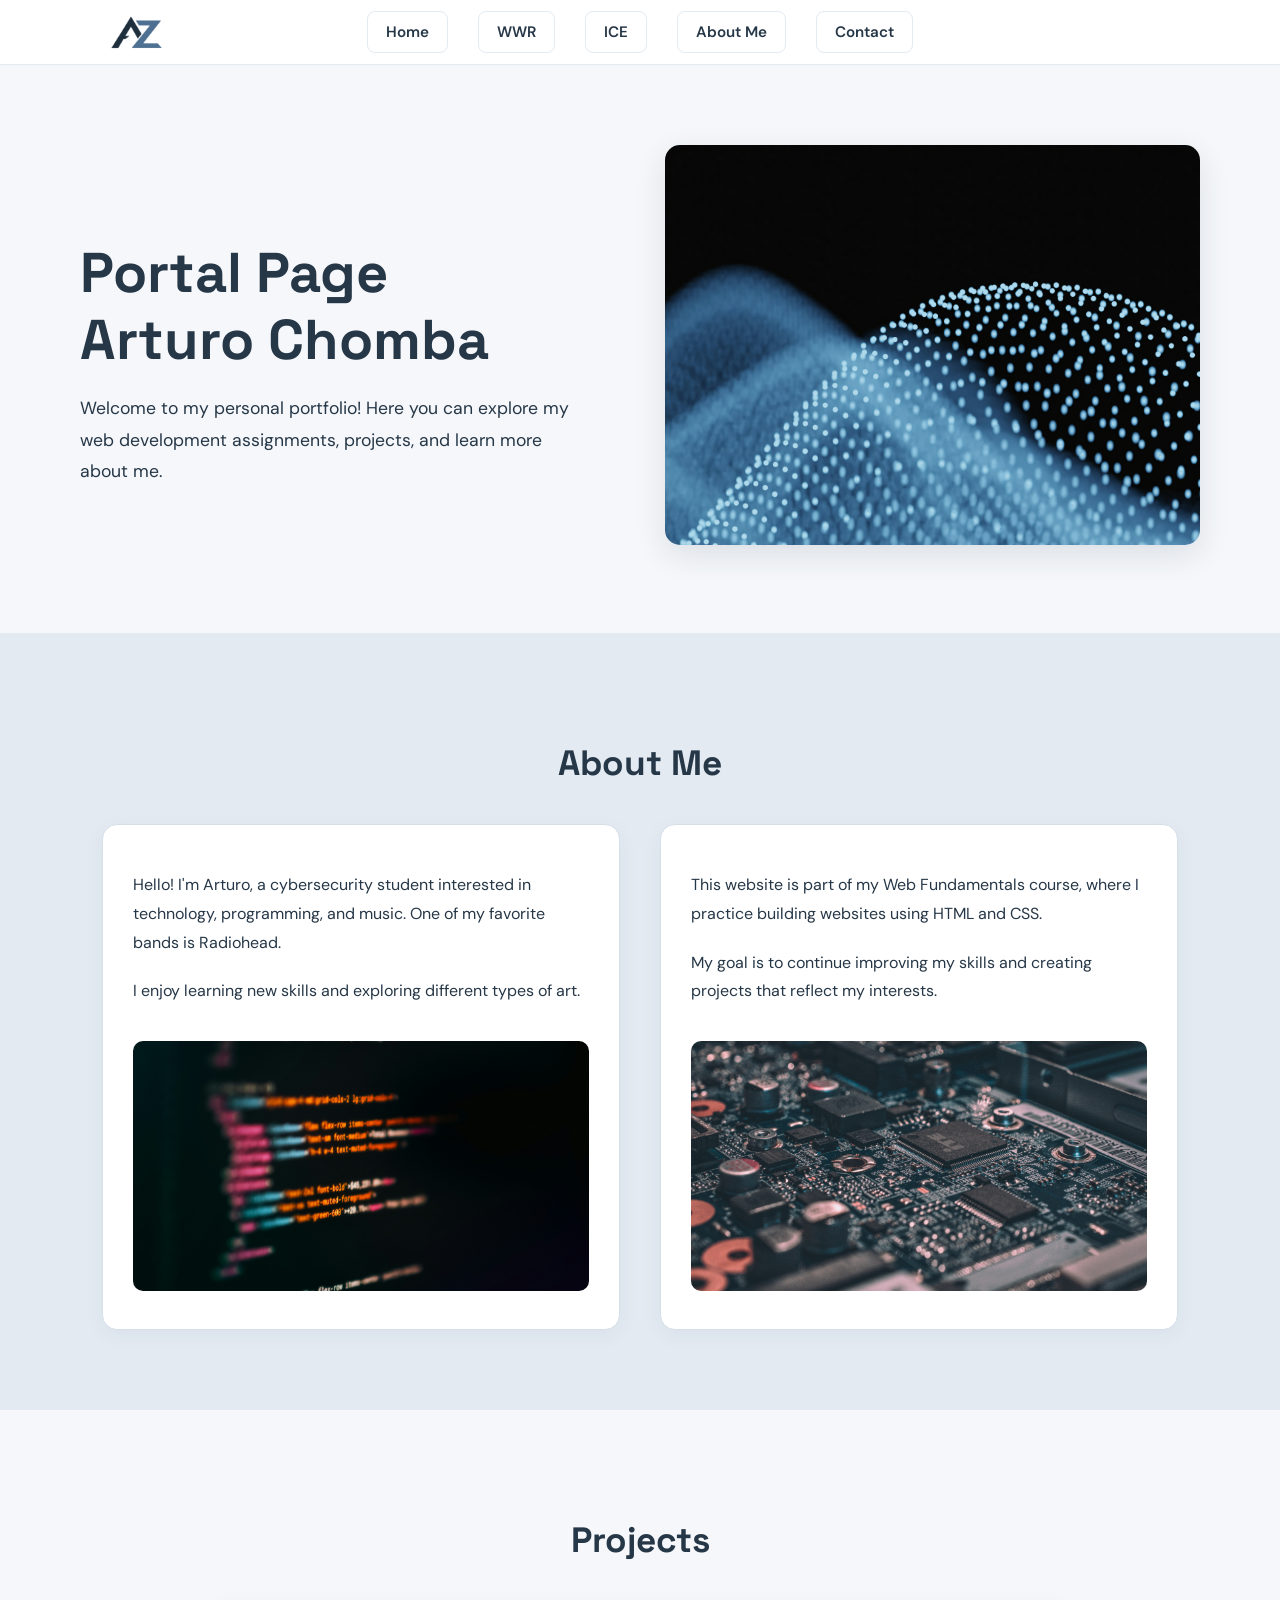
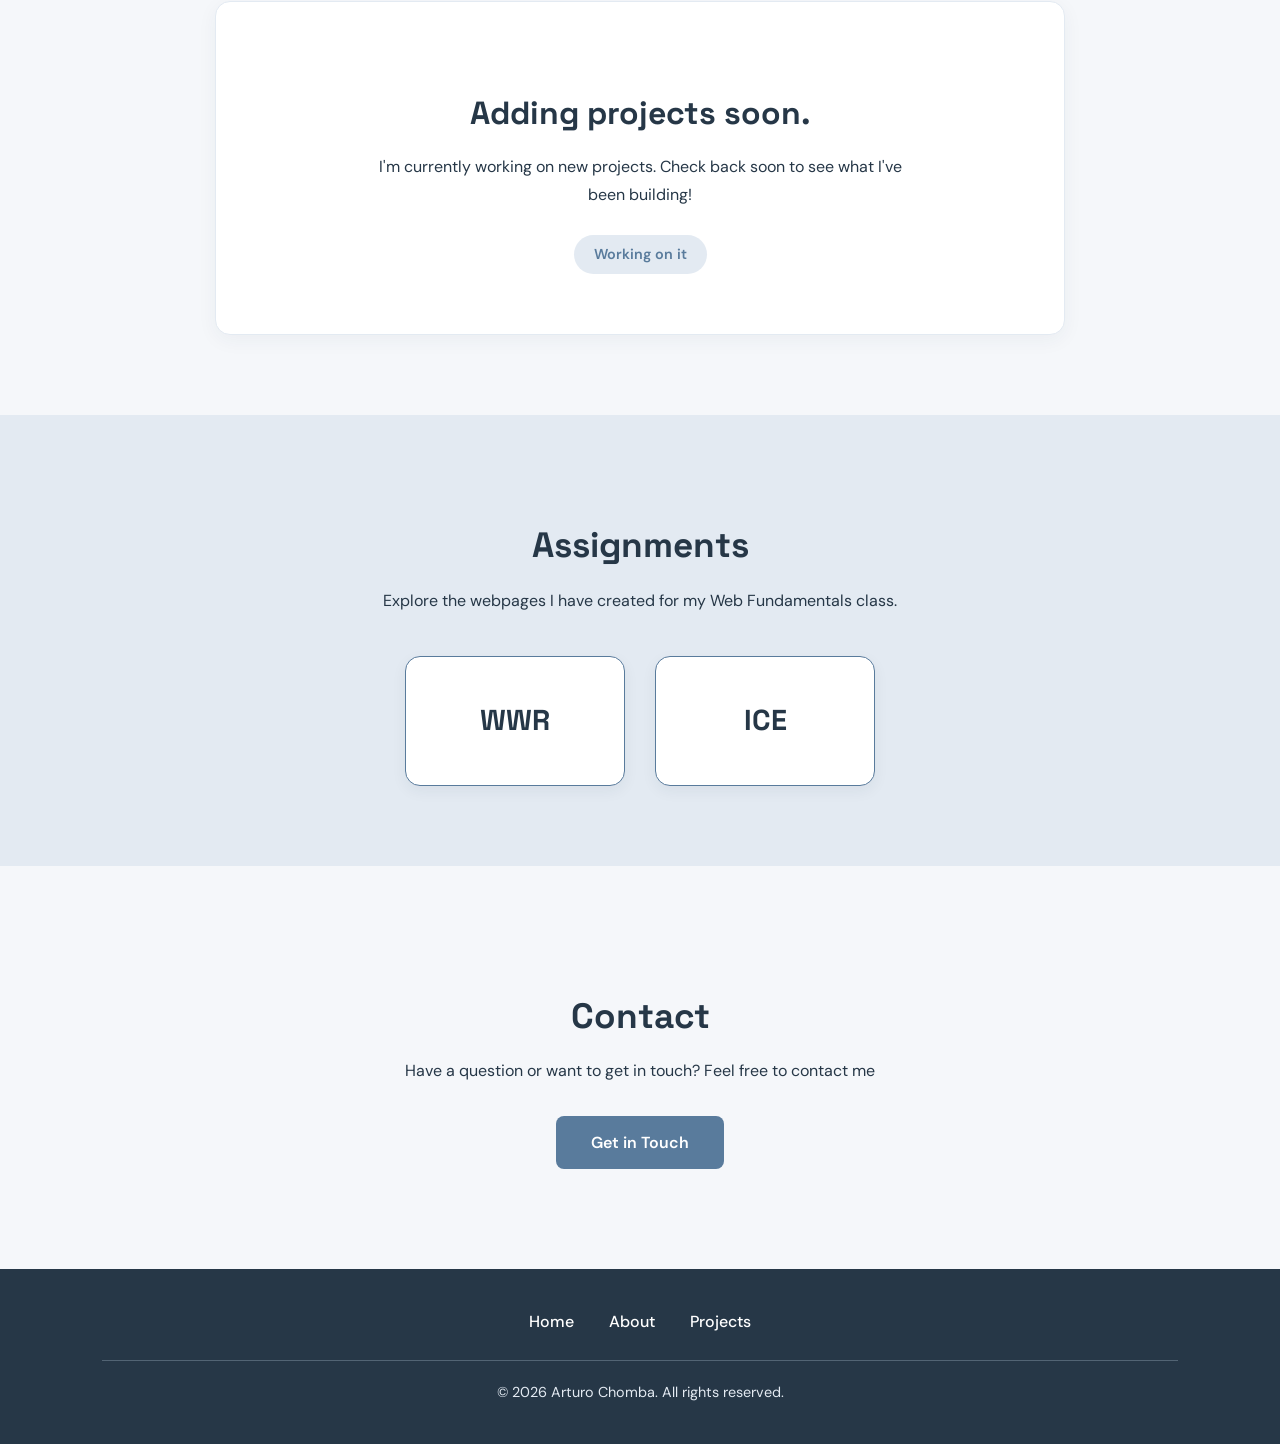
<file: index.html>
<!DOCTYPE html>
<html lang="en">
    <head>
        <meta charset="UTF-8">
        <meta name="viewport" content="width=device-width, initial-scale=1.0">
        <meta name="description" content="Arturo Chomba's personal portfolio and Web Fundamentals assignments.">
        <title>Arturo Chomba | Portfolio</title>
        <link rel="stylesheet" href="styles/style.css">
    </head>
    <body>
        <header id="home">
            <a href="#home" class="logo"><img src="portfolio/images/azlogo.png" alt="Logo" style="width: 100px;"></a>
            <nav aria-label="Main navigation">
                <a href="#home">Home</a>
                <a href="wwr/index.html" target="_blank">WWR</a>
                <a href="portfolio/ice/index.html">ICE</a>
                <a href="#about">About Me</a>
                <a href="#contact">Contact</a>
            </nav>
        </header>
        <main>
            <section class="hero">
                <div class="hero-text">
                    <h1>Portal Page<br>Arturo Chomba</h1>
                    <p>Welcome to my personal portfolio! Here you can explore my web development assignments, projects, and learn more about me.</p>
                </div>
                <div class="hero-image">
                    <img src="images/hero.jpg" alt="Portfolio introduction image">
                </div>
            </section>
            <section id="about" class="about">
                <h2>About Me</h2>
                <div class="about-container">
                    <div class="about-column">
                        <p>Hello! I'm Arturo, a cybersecurity student interested in technology, programming, and music. One of my favorite bands is Radiohead.</p>
                        <p>I enjoy learning new skills and exploring different types of art.</p>
                        <img src="images/about1.jpg" alt="My interests">
                    </div>
                    <div class="about-column">
                        <p>This website is part of my Web Fundamentals course, where I practice building websites using HTML and CSS.</p>
                        <p>My goal is to continue improving my skills and creating projects that reflect my interests.</p>
                        <img src="images/about2.jpg" alt="My web development journey">
                    </div>
                </div>
            </section>
            <section id="projects" class="projects">
    <h2>Projects</h2>
    <div class="project-container">
        <div class="project-content">
            <h3>Adding projects soon.</h3>
            <p>I'm currently working on new projects. Check back soon to see what I've been building!</p>
            <span class="project-status">Working on it</span>
        </div>
    </div>
</section>
            <section id="assignments" class="assignments">
                <h2>Assignments</h2>
                <p>Explore the webpages I have created for my Web Fundamentals class.</p>
                <div class="assignment-buttons">
                    <a href="wwr/index.html" target="_blank" class="assignment-btn">WWR</a>
                    <a href="portfolio/ice/index.html" class="assignment-btn">ICE</a>
                </div>
            </section>
            <section id="contact" class="contact">
                <h2>Contact</h2>
                <p>Have a question or want to get in touch? Feel free to contact me</p>
                <a href="mailto:arturzubiate@gmail.com" class="contact-btn">Get in Touch</a>
            </section>
        </main>
        <footer>
            <nav aria-label="Footer navigation">
                <a href="#home">Home</a>
                <a href="#about">About</a>
                <a href="#projects">Projects</a>
            </nav>
            <p>© 2026 Arturo Chomba. All rights reserved.</p>
        </footer>
    </body>
</html>
</file>
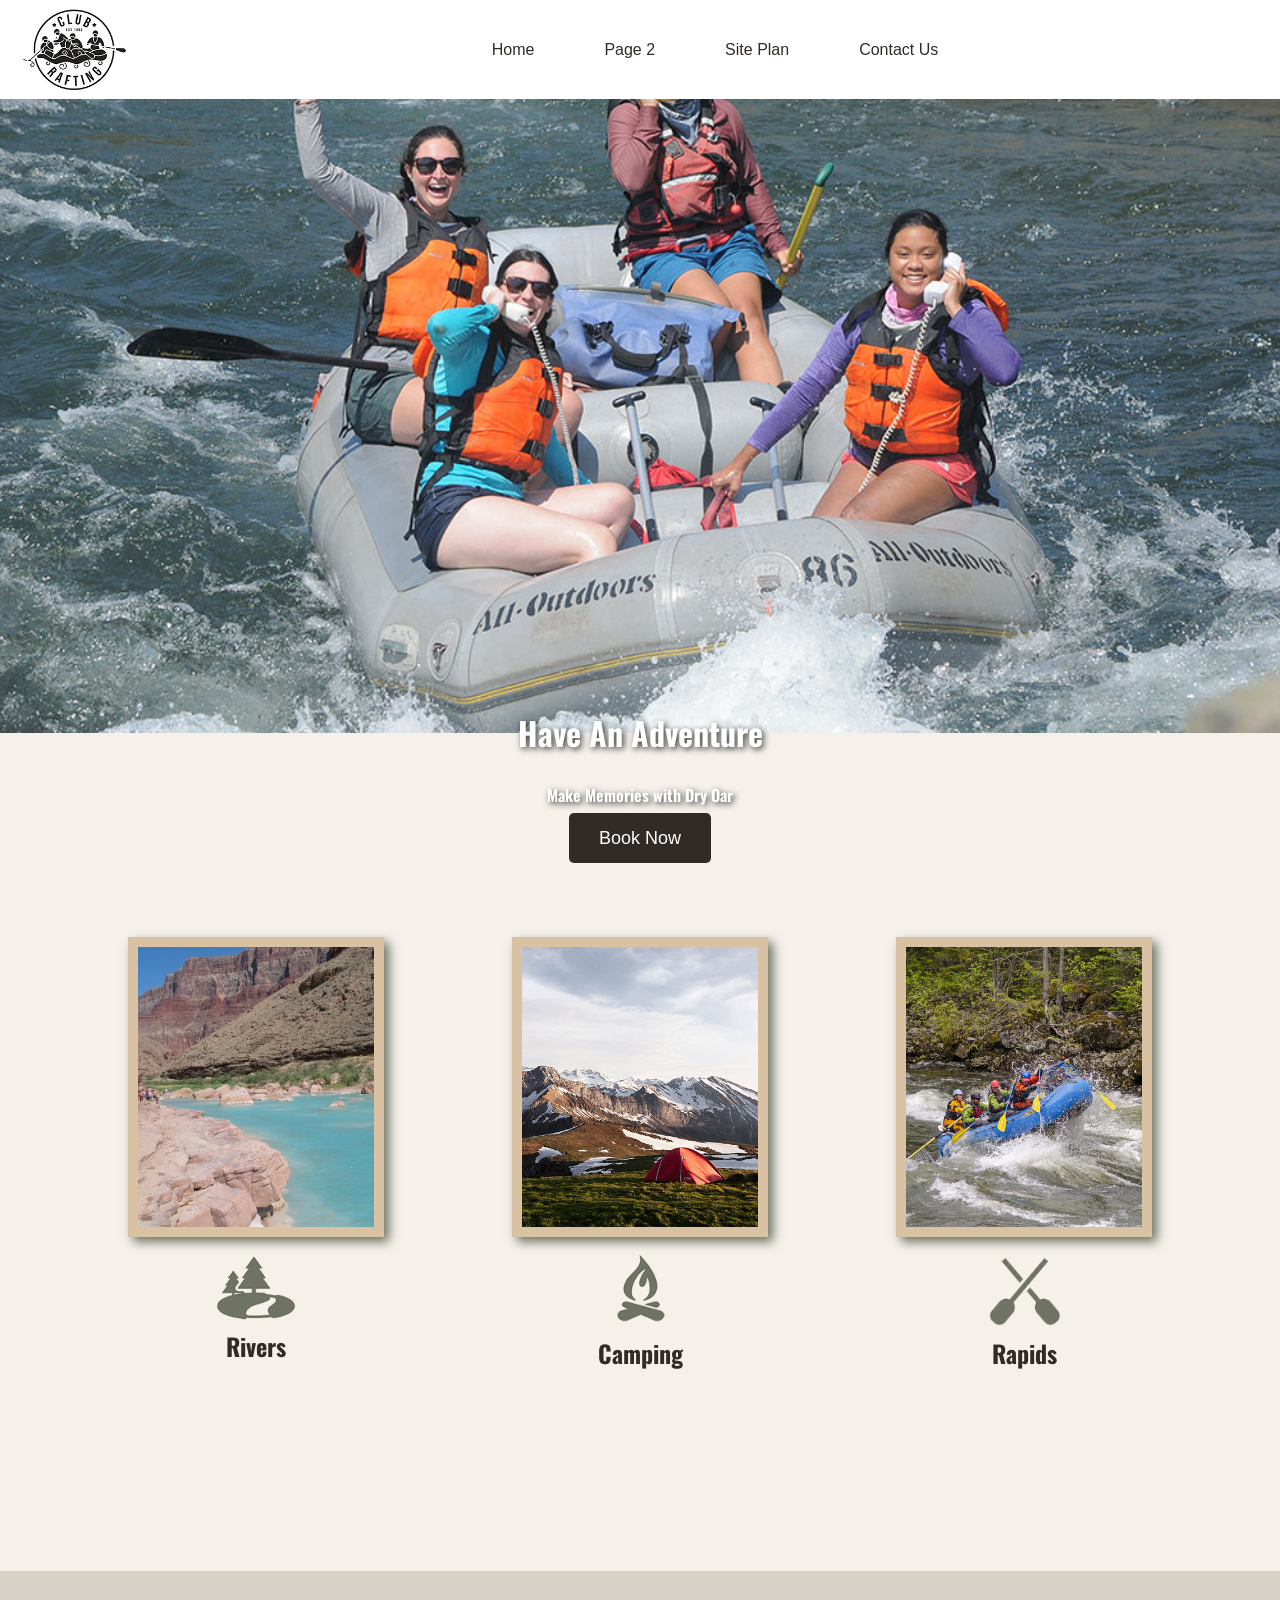
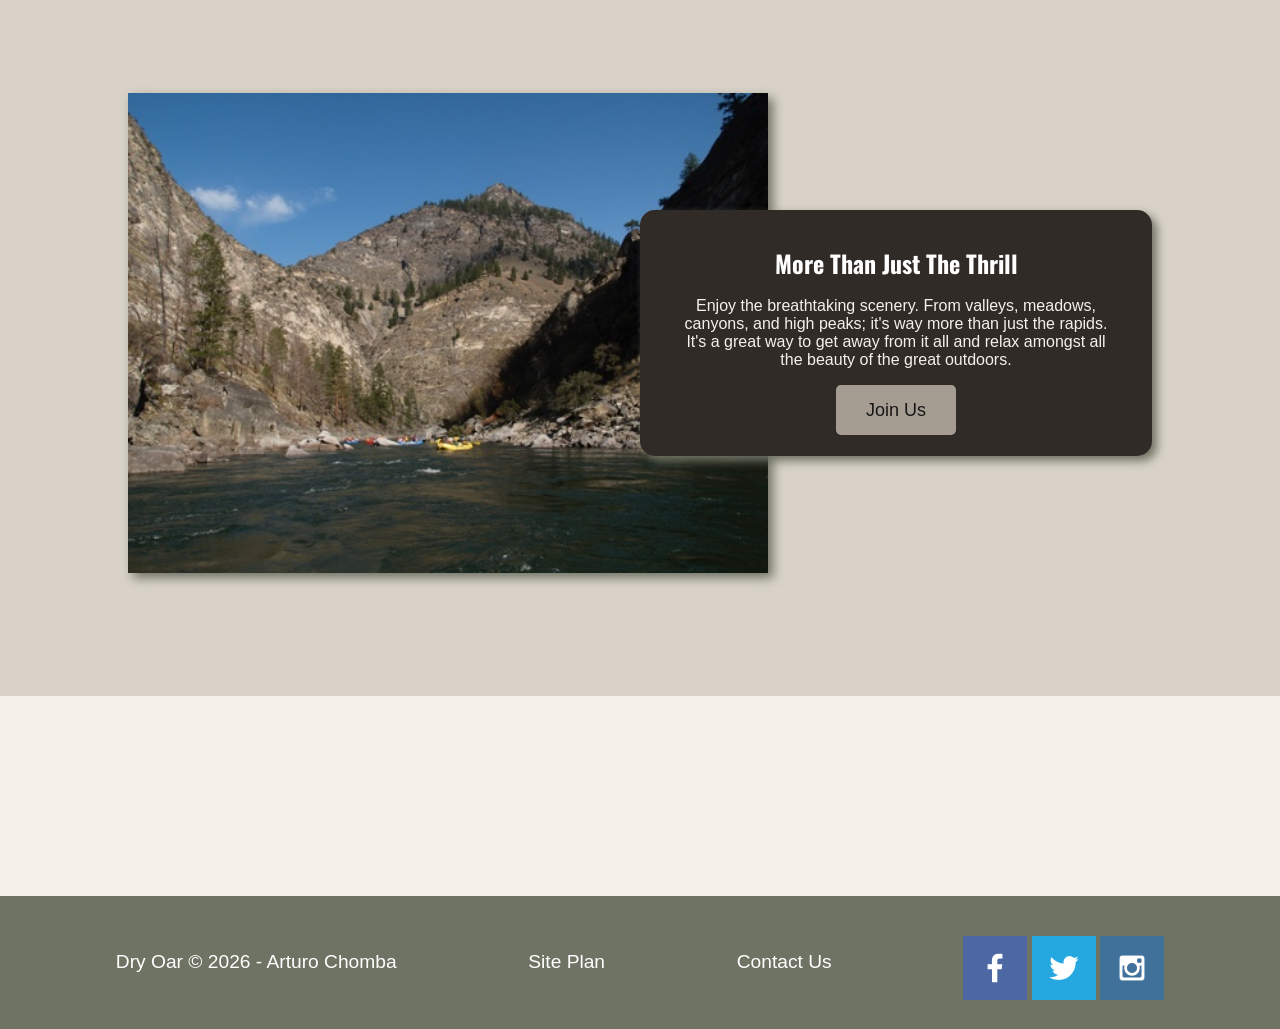
<file: wwr/index.html>
<!DOCTYPE html>
<html lang="en">
<head>
    <link rel="stylesheet" href="styles/style.css">
    <meta charset="UTF-8">
    <meta name="viewport" content="width=device-width, initial-scale=1.0">
    <title>Whitewater Rafting Vacations | Dry Oar Boating | Home</title>
    
</head>
<body>
<div id="content">
    <header>
        <a id="logo_link" href="index.html">
            <img class="logo" src="images/logo17_200.png" alt="Dry Oar Logo">
        </a>
        <nav>
            <a href="index.html">Home</a>
            <a href="#">Page 2</a>
            <a href="site-plan-rafting.html">Site Plan</a>
            <a href="contactus.html">Contact Us</a>
        </nav>
    </header>
    <div id="hero">
        <div id="hero-box">
            <img id="hero-img" src="images/hero.jpg" alt="People enjoying white water rafting">
        </div>
        <section id="hero-msg">
            <h1 class="home-title">Have An Adventure</h1>
            <h4>Make Memories with Dry Oar </h4>
            <div class='button-box'>
                <a class='book' href="contactus.html">Book Now</a>
            </div>
        </section>
    </div>
    <main class="home-grid">
        <section class="rivers-card">
            <img class="card-img" src="images/rivers.jpg" alt="river in forest">
            <img class="icon" src="images/river_icon.png" alt="river icon">
            <h2>Rivers</h2>
        </section>
        <section class="camping-card">
            <img class="card-img" src="images/camping.jpg" alt="tent in mountains">
            <img class="icon" src="images/fire_icon.png" alt="fire icon">
            <h2>Camping</h2>
        </section>
        <section class="rapids-card">
            <img class="card-img" src="images/rapids.jpg" alt="rafting boat">
            <img class="icon" src="images/oars.png" alt="oars icon">
            <h2>Rapids</h2>
        </section>
        <div id="background"></div>
        <img class="mountains" src="images/mountains.jpg" alt="Misty mountains">
        <section class="msg">
            <h2>More Than Just The Thrill</h2>
            <p>Enjoy the breathtaking scenery. From valleys, meadows, canyons, and high peaks; it's way more than just the rapids. It's a great way to get away from it all and relax amongst all the beauty of the great outdoors. </p>
            <a class='join' href="rivers.html">Join Us</a>
        </section>
    </main>
    <footer>
        <p>Dry Oar &copy; 2026 - Arturo Chomba</p>
        <p><a href="site-plan-rafting.html">Site Plan</a></p>
        <p><a href="contactus.html">Contact Us</a></p>
        <div class="social">
            <a href="https://facebook.com" target="_blank">
                <img src="images/facebook.png" alt="fb icon">
            </a>
            <a href="https://twitter.com" target="_blank">
                <img src="images/twitter.png" alt="twitter icon">
            </a>
            <a href="https://instagram.com" target="_blank">
                <img src="images/instagram.png" alt="instagram icon">
            </a>
        </div>
    </footer>
</div>
</body>
</file>
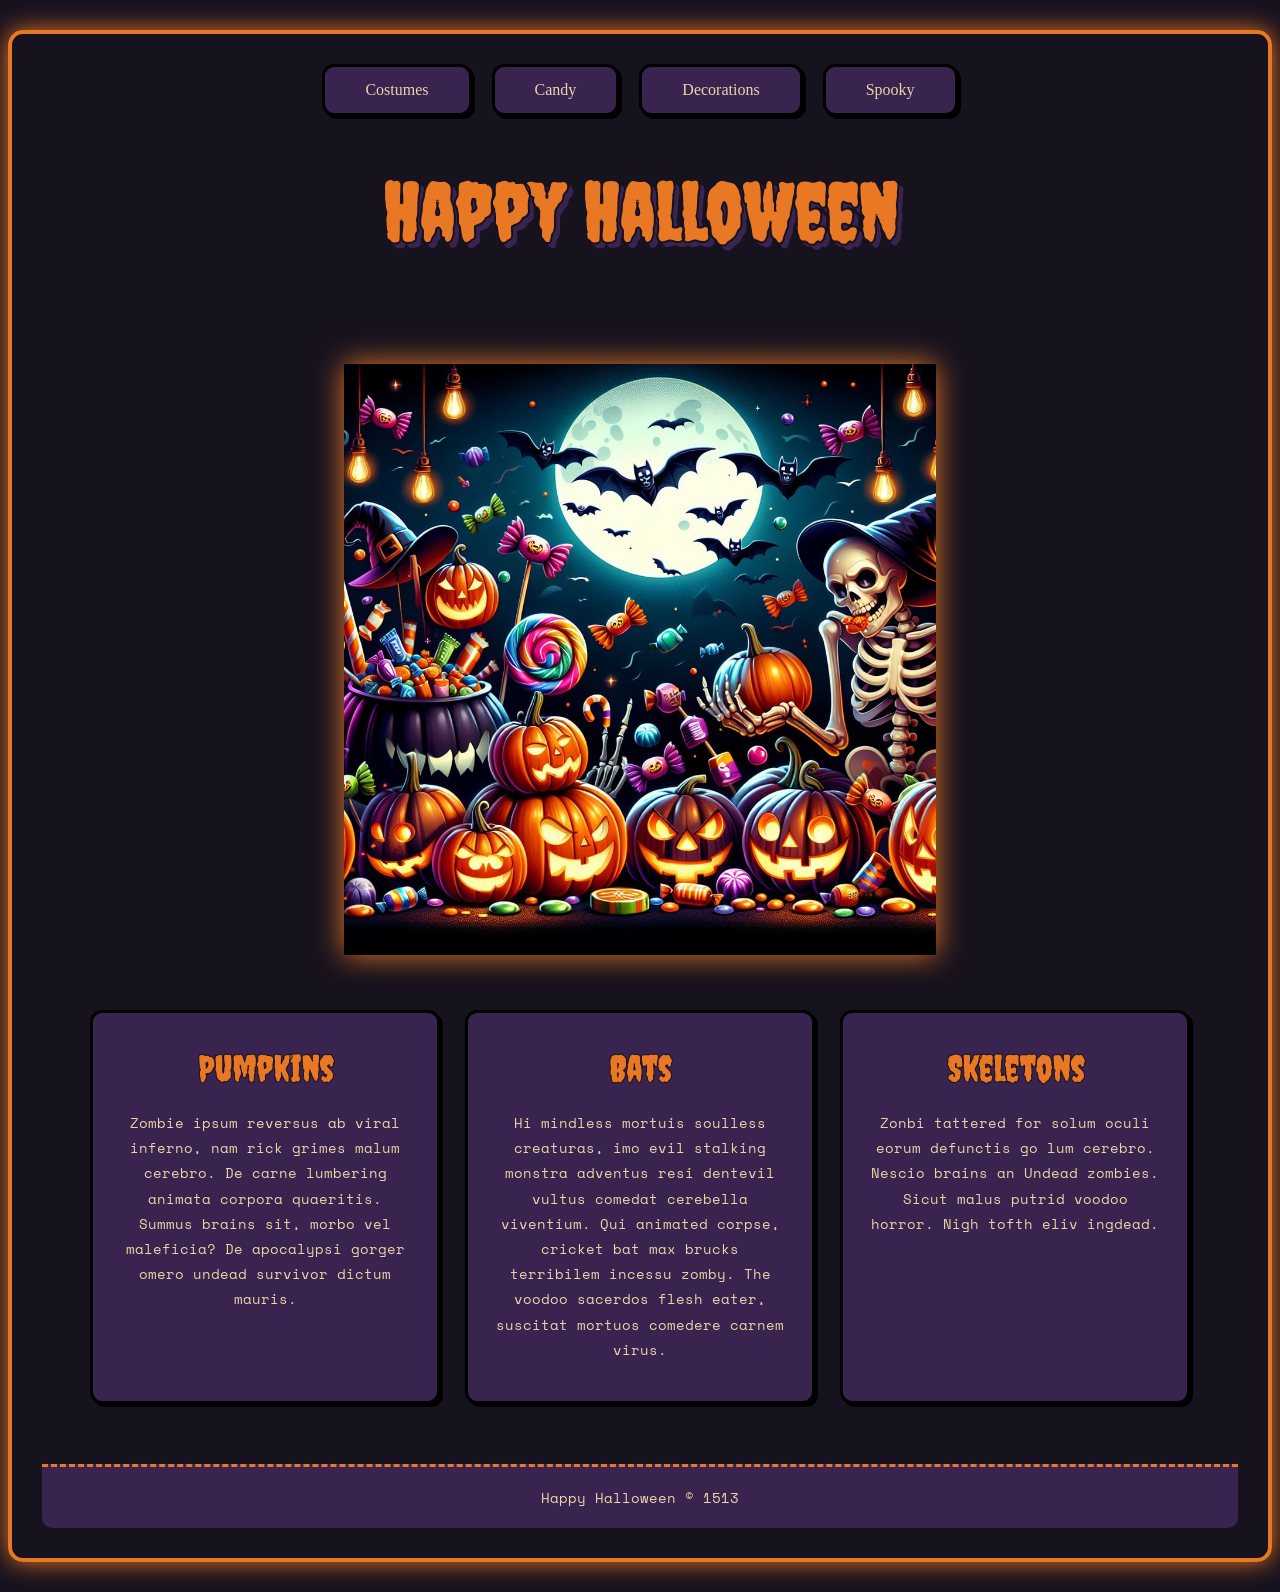
<file: ice/halloween/index.html>
<!-- For this activity you are not allowed to change
 the HTML code, only the CSS. -->

<!DOCTYPE html>
<html lang="en">

<head>
    <meta charset="UTF-8">
    <meta name="viewport" content="width=device-width, initial-scale=1.0">
    <title>Document</title>
    <link rel="stylesheet" href="styles/styles.css">
</head>

<body>
    <div id="wrapper">
        <header>
            <nav>
                <ul>
                    <li>Costumes</li>
                    <li>Candy</li>
                    <li>Decorations</li>
                    <li>Spooky</li>
                </ul>
            </nav>
        </header>
        <main>
            <h1>Happy Halloween</h1>
            <img src="images/halloween.png">
            <section>
                <h2>Pumpkins</h2>
                <p>Zombie ipsum reversus ab viral inferno, nam rick grimes
                    malum cerebro. De carne lumbering animata corpora quaeritis.
                    Summus brains sit​​, morbo vel maleficia? De apocalypsi gorger
                    omero undead survivor dictum mauris. </p>
            </section>
            <section>
                <h2>Bats</h2>
                <p>Hi mindless mortuis soulless
                    creaturas, imo evil stalking monstra adventus resi dentevil vultus
                    comedat cerebella viventium. Qui animated corpse, cricket bat max
                    brucks terribilem incessu zomby. The voodoo sacerdos flesh eater,
                    suscitat mortuos comedere carnem virus.</p>
            </section>
            <section>
                <h2>Skeletons</h2>
                <p>Zonbi tattered for solum oculi
                    eorum defunctis go lum cerebro. Nescio brains an Undead zombies. Sicut
                    malus putrid voodoo horror. Nigh tofth eliv ingdead.</p>
            </section>
        </main>
        <footer>
            Happy Halloween &copy; 1513
        </footer>
    </div>
</body>

</html>
</file>
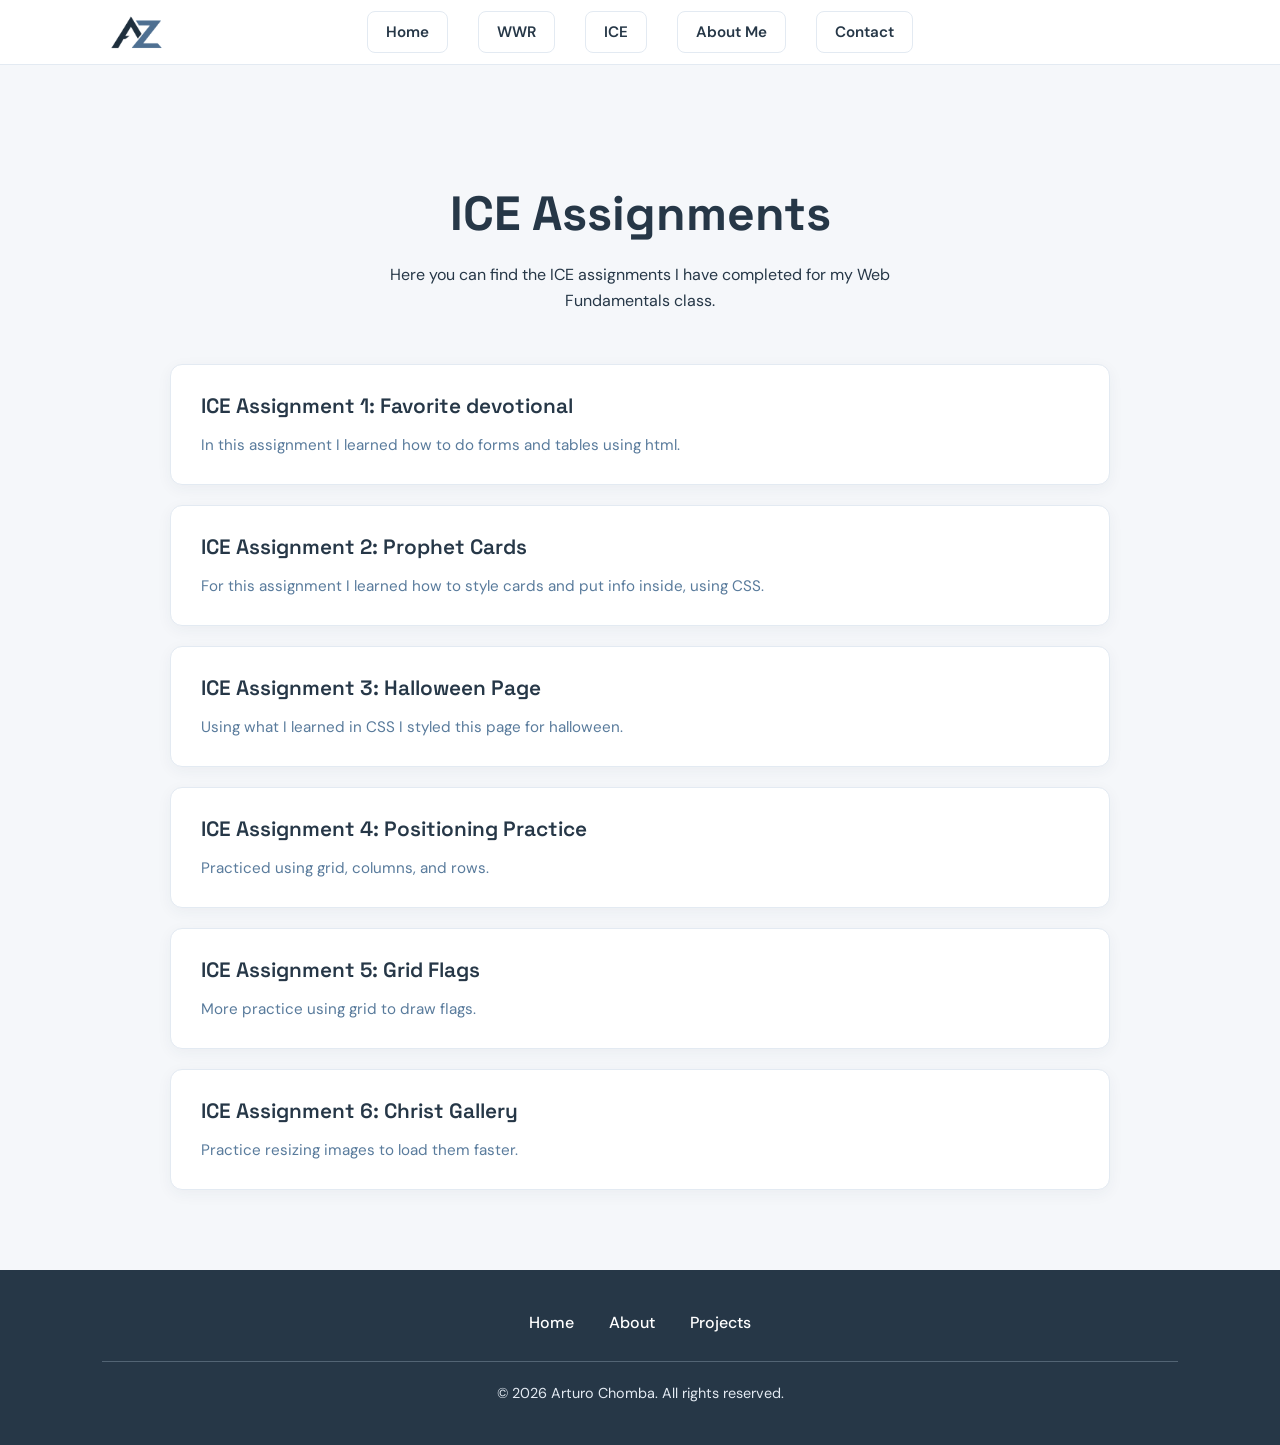
<file: portfolio/ice/index.html>
<!DOCTYPE html>
<html lang="en">
    <head>
        <meta charset="UTF-8">
        <meta name="viewport" content="width=device-width, initial-scale=1.0">
        <meta name="description" content="Arturo Chomba's ICE assignments for Web Fundamentals.">
        <title>ICE Assignments | Arturo Chomba</title>
        <link rel="stylesheet" href="../styles/style.css">
    </head>
    <body>
        <header id="home">
            <a href="../../index.html" class="logo"><img src="../images/azlogo.png" alt="AZ Logo" style="width: 100px;"></a>
            <nav aria-label="Main navigation">
                <a href="../../index.html">Home</a>
                <a href="../../index.html#assignments">WWR</a>
                <a href="index.html">ICE</a>
                <a href="../../index.html#about">About Me</a>
                <a href="../../index.html#contact">Contact</a>
            </nav>
        </header>
        <main>
            <section class="ice-assignments">
                <h1>ICE Assignments</h1>
                <p>Here you can find the ICE assignments I have completed for my Web Fundamentals class.</p>
                <ul>
                    <li>
                        <a href="../../ice/favorite_devo/favdevo.html">ICE Assignment 1: Favorite devotional</a>
                        <p>In this assignment I learned how to do forms and tables using html.</p>
                    </li>
                    <li>
                        <a href="../../ice/prophet_cards/oaks.html">ICE Assignment 2: Prophet Cards</a>
                        <p>For this assignment I learned how to style cards and put info inside, using CSS.</p>
                    </li>
                    <li>
                        <a href="../../ice/halloween/index.html">ICE Assignment 3: Halloween Page</a>
                        <p>Using what I learned in CSS I styled this page for halloween.</p>
                    </li>
                    <li>
                        <a href="../../ice/positioning/positioning.html">ICE Assignment 4: Positioning Practice</a>
                        <p>Practiced using grid, columns, and rows.</p>
                    </li>
                    <li>
                        <a href="../../ice/grid_flags/flags.html">ICE Assignment 5: Grid Flags</a>
                        <p>More practice using grid to draw flags.</p>
                    </li>
                    <li>
                        <a href="../../ice/gallery/gallery.html">ICE Assignment 6: Christ Gallery</a>
                        <p>Practice resizing images to load them faster.</p>
                    </li>
                </ul>
            </section>
        </main>
        <footer>
            <nav aria-label="Footer navigation">
                <a href="../../index.html#home">Home</a>
                <a href="../../index.html#about">About</a>
                <a href="../../index.html#projects">Projects</a>
            </nav>
            <p>© 2026 Arturo Chomba. All rights reserved.</p>
        </footer>
    </body>
</html>
</file>
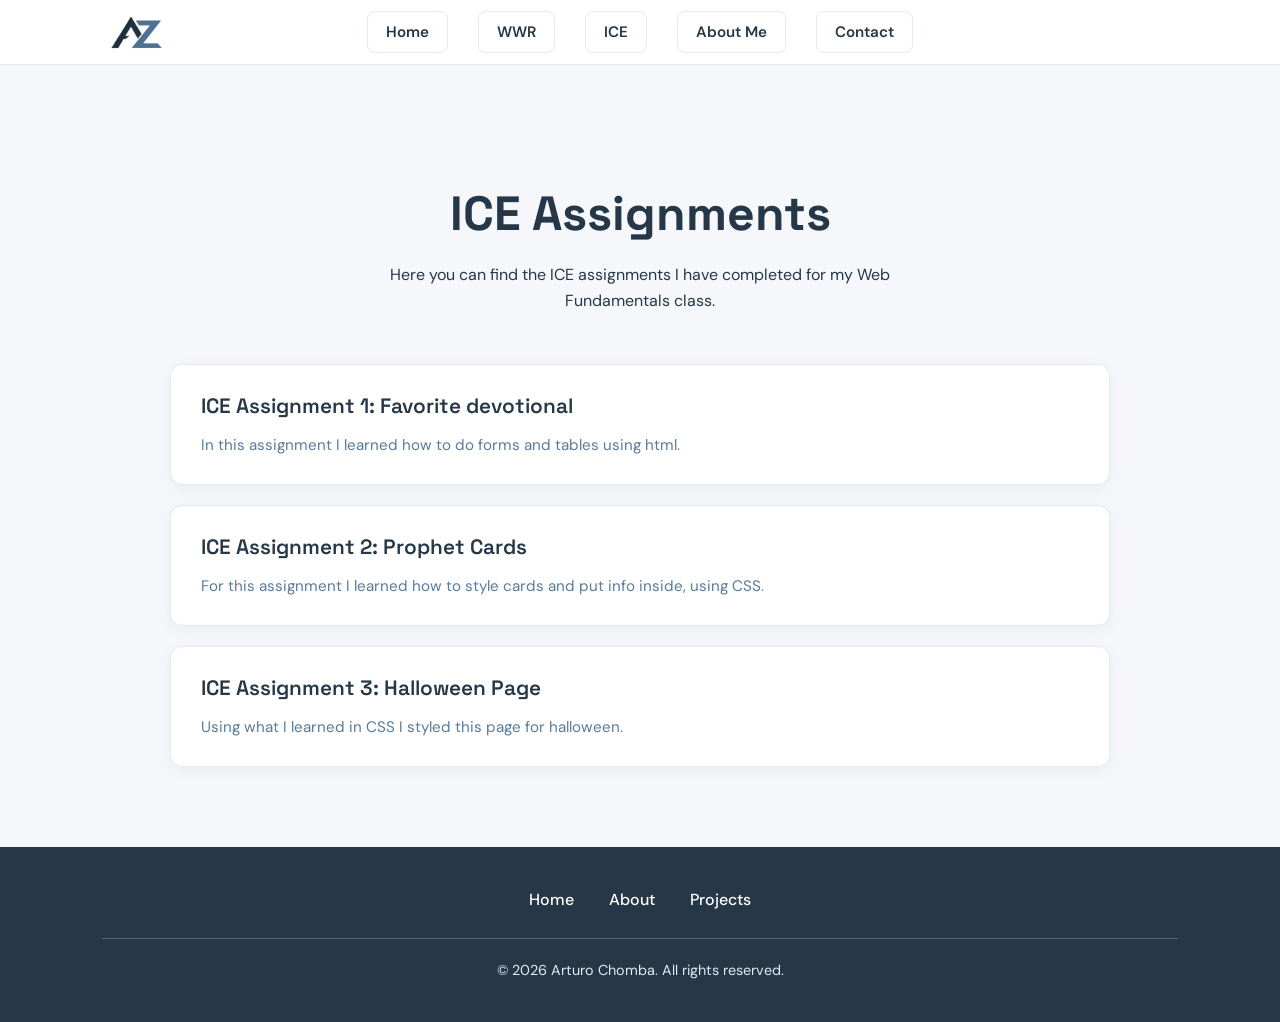
<file: portfolio/ice_page/index.html>
<!DOCTYPE html>
<html lang="en">
    <head>
        <meta charset="UTF-8">
        <meta name="viewport" content="width=device-width, initial-scale=1.0">
        <meta name="description" content="Arturo Chomba's ICE assignments for Web Fundamentals.">
        <title>ICE Assignments | Arturo Chomba</title>
        <link rel="stylesheet" href="../styles/style.css">
    </head>
    <body>
        <header id="home">
            <a href="../index.html" class="logo"><img src="/portfolio/images/logo.png" alt="AZ Logo" style="width: 100px;"></a>
            <nav aria-label="Main navigation">
                <a href="../index.html#home">Home</a>
                <a href="../index.html#assignments">WWR</a>
                <a href="index.html">ICE</a>
                <a href="../index.html#about">About Me</a>
                <a href="../index.html#contact">Contact</a>
            </nav>
        </header>
        <main>
            <section class="ice-assignments">
                <h1>ICE Assignments</h1>
                <p>Here you can find the ICE assignments I have completed for my Web Fundamentals class.</p>
                <ul>
                    <li>
                        <a href="/ice/favorite_devo/favdevo.html">ICE Assignment 1: Favorite devotional</a>
                        <p>In this assignment I learned how to do forms and tables using html.</p>
                    </li>
                    <li>
                        <a href="/ice/prophet_cards/oaks.html">ICE Assignment 2: Prophet Cards</a>
                        <p>For this assignment I learned how to style cards and put info inside, using CSS.</p>
                    </li>
                    <li>
                        <a href="/ice/halloween/index.html">ICE Assignment 3: Halloween Page</a>
                        <p>Using what I learned in CSS I styled this page for halloween.</p>
                    </li>
                </ul>
            </section>
        </main>
        <footer>
            <nav aria-label="Footer navigation">
                <a href="../index.html#home">Home</a>
                <a href="../index.html#about">About</a>
                <a href="../index.html#projects">Projects</a>
            </nav>
            <p>© 2026 Arturo Chomba. All rights reserved.</p>
        </footer>
    </body>
</html>
</file>
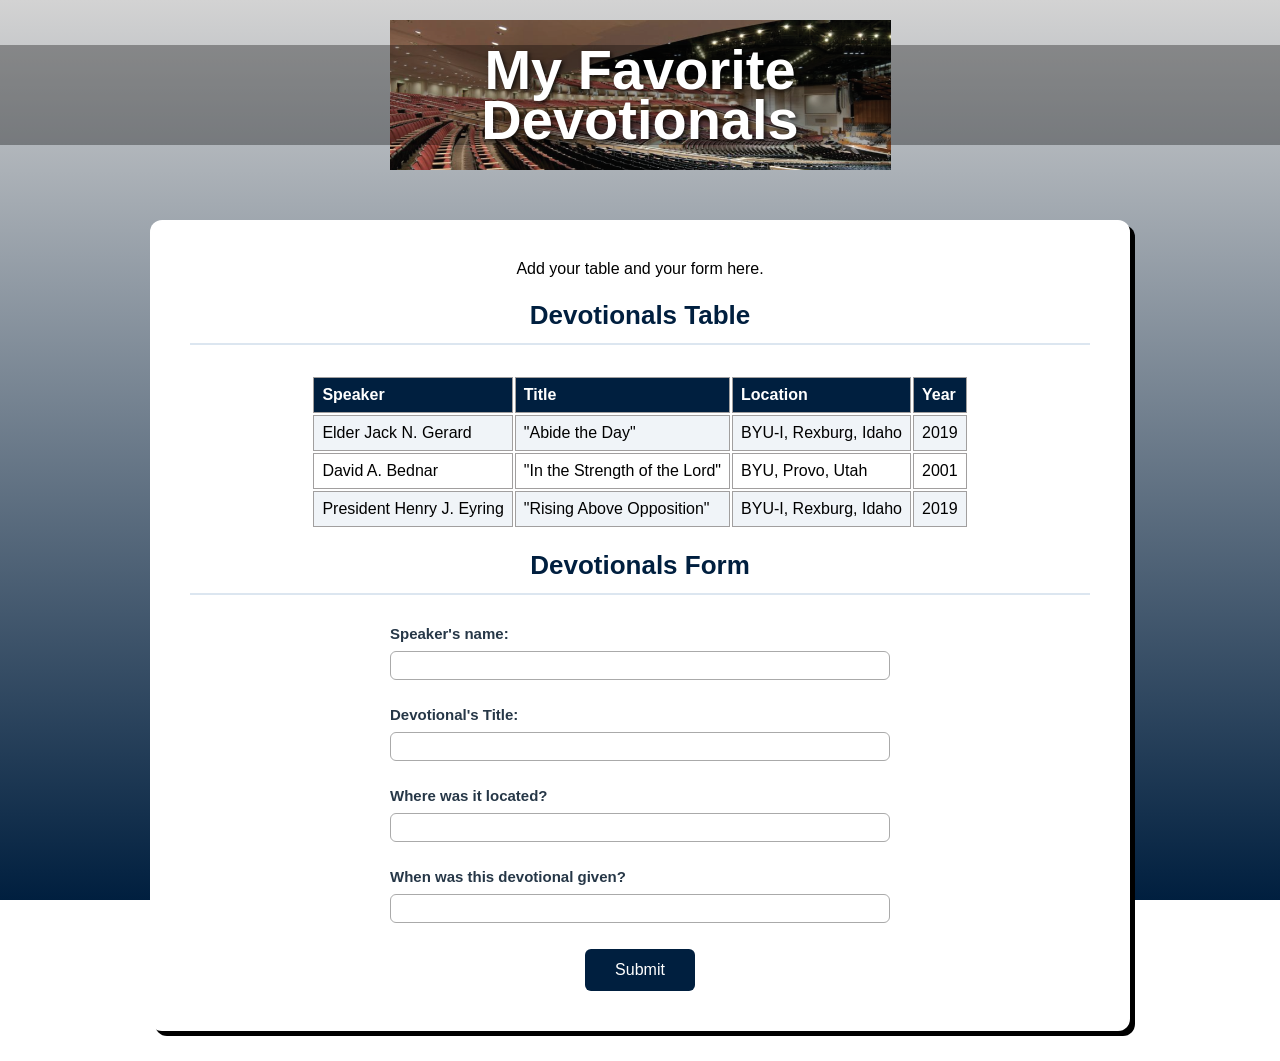
<file: ice/favorite_devo/favdevo.html>
<!DOCTYPE html>
<html lang="en">
<head>
  <meta charset="UTF-8" />
  <meta name="viewport" content="width=device-width, initial-scale=1.0"/>
  <title>My Favorite Devotionals</title>
  <link rel="stylesheet" href="styles/styles.css" />
</head>
<body>
  <div class="container">
    <header class="header">
      <div class="header-image">
        <h1>My Favorite<br>Devotionals</h1>
      </div>
    </header>
    <main>
      <div class="content-box">
        <!-- Add your devotional content here -->
         Add your table and your form here.
         <h2>Devotionals Table</h2>
         <div class="table">
          <table>
            <tr>
              <th>Speaker</th>
              <th>Title</th>
              <th>Location</th>
              <th>Year</th>
            </tr>
            <tr>
              <td>Elder Jack N. Gerard</td>
              <td>"Abide the Day"</td>
              <td>BYU-I, Rexburg, Idaho</td>
              <td>2019</td>
            </tr>
             <tr>
              <td>David A. Bednar</td>
              <td>"In the Strength of the Lord"</td>
              <td>BYU, Provo, Utah</td>
              <td>2001</td>
            </tr>
             <tr>
              <td>President Henry J. Eyring</td>
              <td>"Rising Above Opposition"</td>
              <td>BYU-I, Rexburg, Idaho</td>
              <td>2019</td>
            </tr>
          </table>
         </div>
         <h2>Devotionals Form</h2>
         <div class="form">
          <form>
            <label for="name">Speaker's name:</label><br>
            <input type="text" id="name" name="name" value=""><br><br>
            <label for="title">Devotional's Title:</label><br>
            <input type="text" id="title" name="title" value=""><br><br>
            <label for="location">Where was it located?</label><br>
            <input type="text" id="location" name="location" value=""><br><br>
            <label for="year">When was this devotional given?</label><br>
            <input type="text" id="year" name="year" value=""><br><br>
            <input type="submit" value="Submit">
          </form>
         </div>

      </div>
    </main>
  </div>
</body>
</html>
</file>
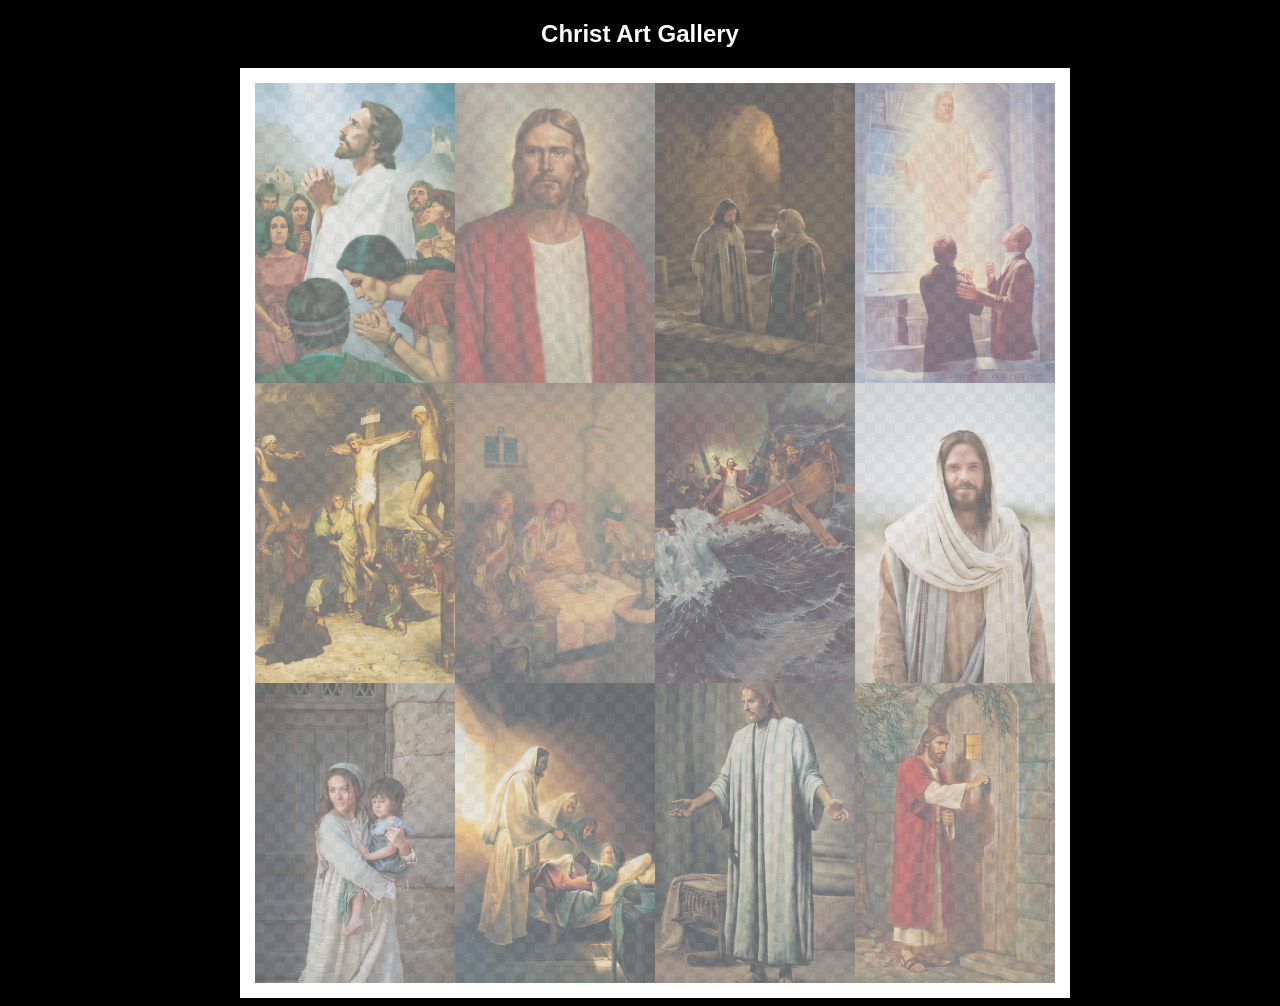
<file: ice/gallery/gallery.html>
<!DOCTYPE html>
<html lang="en">
<head>
    <meta charset="UTF-8">
    <meta name="viewport" content="width=device-width, initial-scale=1.0">
    <title>Images of Christ</title>
    <style>
        body {
            background: black;
        }
        #wrapper{
            width: 800px;
            margin: 0 auto;
        }
        nav {
            color: white;
            text-align: center;
            font-family: Haettenschweiler, 'Arial Narrow Bold', sans-serif;
        }
        #gallery{
            display: grid;
            grid-template-columns: 200px 200px 200px 200px;
            border: 15px solid rgb(255, 255, 255);
            width: 100%;
            background-color: #ddd;
            background-image:
                linear-gradient(45deg, #ccc 26%, transparent 26%), 
                linear-gradient(135deg, #ccc 26%, transparent 26%),
                linear-gradient(45deg, transparent 75%, #ccc 75%),
                linear-gradient(135deg, transparent 75%, #ccc 75%);
            background-size: 20px 20px; /* Must be a square */
            background-position: 0 0, 10px 0, 10px -10px, 0px 10px; 
            
        }
        #gallery a {
            cursor: url('images/christus.png'), pointer;
        }
        #gallery img {
            width: 200px;
            height: 300px;
            opacity:50%;
            display:block;
        }
        #gallery img:hover{
            opacity: 100%;
        }
    </style>
</head>
<body>
    <div id="wrapper">
        <nav>
            <h1>Christ Art Gallery</h1>
        </nav>
        <main>
            <div id="gallery">
                <a href="images/big/img1.png"><img src="images/small/img1.png" alt="huge file size" ></a>
                <a href="images/big/img2.png"><img src="images/small/img2.png" alt="huge file size" ></a>
                <a href="images/big/img3.png"><img src="images/small/img3.png" alt="huge file size" ></a>
                <a href="images/big/img4.png"><img src="images/small/img4.png" alt="huge file size" ></a>
                <a href="images/big/img5.png"><img src="images/small/img5.png" alt="huge file size" ></a>
                <a href="images/big/img6.png"><img src="images/small/img6.png" alt="huge file size" ></a>
                <a href="images/big/img7.png"><img src="images/small/img7.png" alt="huge file size" ></a>
                <a href="images/big/img8.png"><img src="images/small/img8.png" alt="huge file size" ></a>
                <a href="images/big/img9.png"><img src="images/small/img9.png" alt="huge file size" ></a>
                <a href="images/big/img10.png"><img src="images/small/img10.png" alt="huge file size" ></a>
                <a href="images/big/img11.png"><img src="images/small/img11.png" alt="huge file size" ></a>
                <a href="images/big/img12.png"><img src="images/small/img12.png" alt="huge file size" ></a>
            </div>
        </main>
    </div>
</body>
</html>
</file>
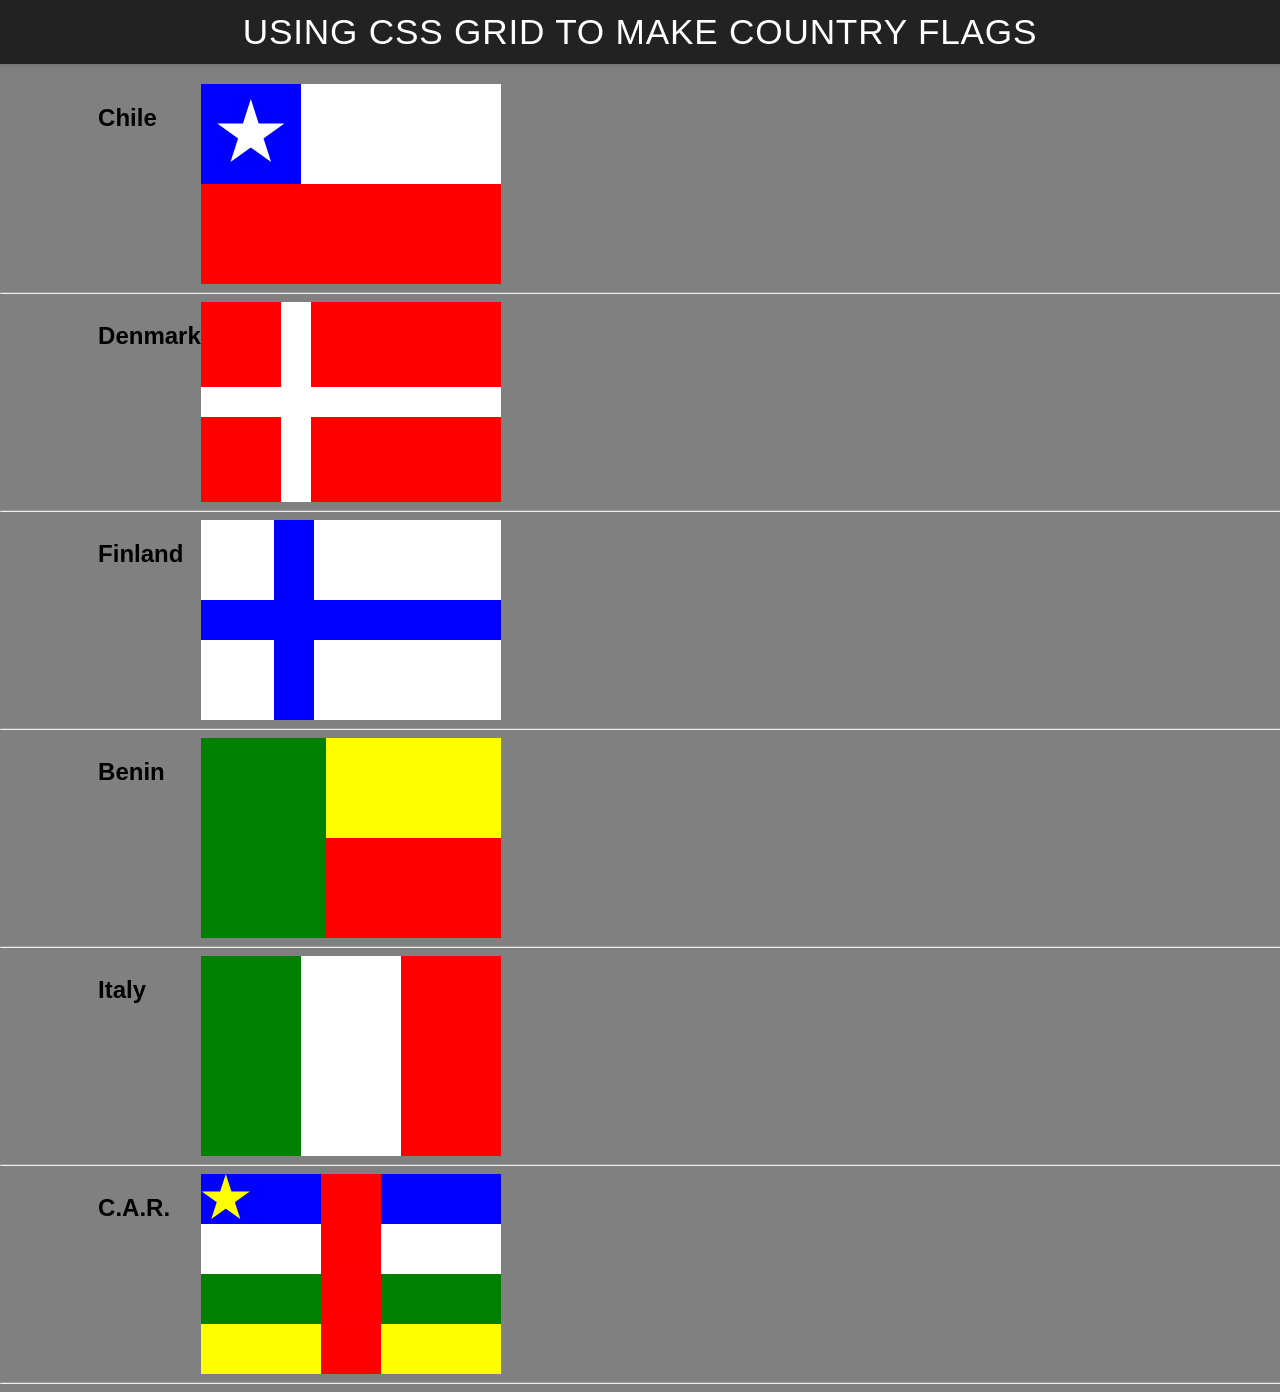
<file: ice/grid_flags/flags.html>
<!DOCTYPE html>
<html lang="en">

<head>
    <meta charset="UTF-8">
    <meta name="viewport" content="width=device-width, initial-scale=1.0">
    <title>Flag</title>
    <style>
        body {
            margin: 0;
            font-family: 'Helvetica Neue', sans-serif;
            background-color: gray;
        }

        header {
            background-color: #222;
            color: #fff;
            padding: 0.75rem 1.5rem;
            display: flex;
            align-items: center;
            justify-content: center;
            font-size: 1.1rem;
            letter-spacing: 0.05rem;
            text-transform: uppercase;
            box-shadow: 0 2px 4px rgba(0, 0, 0, 0.1);
        }

        header h1 {
            margin: 0;
            font-weight: 400;
        }
        main {
            display: grid;
            grid-template-columns: .1fr .1fr 1fr .1fr;
            margin-top: 20px;
        }
        hr {
            width: 100%;
            grid-column: 1 / 5;
        }
        h2 {
            grid-column: 2/3;
        }

        #blue {
            background: blue;
            grid-column: 1 / 2;
            display: grid;
            align-items: center;
            justify-items: center;
        }

        #white {
            background: white;
            grid-column: 2 / 4;
        }

        #red {
            background: red;
            grid-column: 1 / 4;
        }

        #chile {
            display: grid;
            grid-template-columns: 1fr 1fr 1fr;
            grid-template-rows: 1fr 1fr;
            height: 200px;
            width: 300px;
        }

        .star {
            width: 70px;
            aspect-ratio: 1;
            background: white;
            clip-path: polygon(50% 0, 79% 90%, 2% 35%, 98% 35%, 21% 90%);
        }

        #denmark {
            display: grid;
            grid-template-columns: repeat(3, 1fr);
            grid-template-rows: 1fr 1fr;
            height: 200px;
            width: 300px;
            gap: 30px;
            background-color: white;
        }
        #dred1 {
            background-color: red;
            grid-column: 1;
        }
        #dred2 {
            background-color: red;  
            grid-column: 2/4;
        }
        #dred3 {
            background-color: red;
            grid-column: 1;
            grid-row: 2
        }
        #dred4 {
            background-color: red;
            grid-column: 2/4;
            grid-row: 2;
        }
        
        #finland {
            display: grid;
            grid-template-columns: repeat(3, 1fr);
            grid-template-rows: 1fr 1fr;
            height: 200px;
            width: 300px;
            gap: 40px;
            background-color: blue;   
        }
        #fwhite1 {
            background-color: white;
            grid-column: 1;
        }
        #fwhite2 {
            background-color: white;
            grid-column: 2/4;
        }
        #fwhite3 {
            background-color: white;
            grid-column: 1;
            grid-row: 2;
        }
        #fwhite4 {
            background-color: white;   
            grid-column: 2/4;
            grid-row: 2;
        }

        #benin {
            display: grid;
            grid-template-columns: 1fr 1fr 1fr;
            grid-template-rows: 1fr 1fr;
            height: 200px;
            width: 300px;
        }
        #bgreen {
            background-color: green;
            grid-row: 1/4;
            width: 125px;
        }
        #byellow {
            background-color: yellow;
            grid-column: 2/4;
        }
        #bred {
            background-color: red;
            grid-column: 2/4;
            grid-row: 2;
        }

        #italy {
            display: grid;
            grid-template-columns: 1fr 1fr 1fr;
            grid-row: 1fr 1fr;
            height: 200px;
            width: 300px;
        }
        #igreen {
            background-color: green;
            grid-column: 1;
            grid-row: 1/4;
        }
        #iwhite {
            background-color: white;
            grid-column: 2;
            grid-row: 1/4;
        }
        #ired {
            background-color: red;
            grid-column: 3;
            grid-row: 1/4;
        }

        #car { 
            display: grid;
            grid-template-columns: repeat(5, 1fr);
            grid-template-rows: repeat(4, 1fr);
            height: 200px;
            width: 300px;
        }
        #cblue {
            background-color: blue;
            grid-column: 1/10;
            grid-row: 1;
        }
        #cwhite {
            background-color: white;
            grid-column: 1/10;
            grid-row: 2;
        }
        #cgreen {
            background-color: green;
            grid-column: 1/10;
            grid-row: 3;
        }
        #cyellow {
            background-color: yellow;
            grid-column: 1/10;
            grid-row: 4;
        }
        #cred {
            background-color: red;
            grid-column: 3;
            grid-row: 1/5;
        }
        .star2 {
            width: 50px;
            aspect-ratio: 1;
            background: yellow;
            clip-path: polygon(50% 0, 79% 90%, 2% 35%, 98% 35%, 21% 90%);
        }

    </style>
</head>

<body>
    <header>
        <h1>Using CSS Grid to make Country Flags</h1>
    </header>
    <main>
        <h2>Chile</h2>
        <div id="chile">
            <div id="blue">
                <div class="star"></div>
            </div>
            <div id="white"></div>
            <div id="red"></div>
        </div>
        <hr>

        <h2>Denmark</h2>
        <div id="denmark">
            <div id="dred1"></div>
            <div id="dred2"></div>
            <div id="dred3"></div>
            <div id="dred4"></div>
        </div>
        <hr>

        <h2>Finland</h2>
        <div id="finland">
            <div id="fwhite1"></div>
            <div id="fwhite2"></div>
            <div id="fwhite3"></div>
            <div id="fwhite4"></div>
        </div>
        <hr>

        <h2>Benin</h2>
        <div id="benin">
            <div id="bgreen"></div>
            <div id="byellow"></div>
            <div id="bred"></div>
        </div>
        <hr>

        <h2>Italy</h2>
        <div id="italy">
            <div id="iwhite"></div>
            <div id="igreen"></div>
            <div id="ired"></div>
        </div>
        <hr>

        <h2>C.A.R.</h2>
        <div id="car">
             <div id="cblue">
                <div class="star2"></div>
            </div>
            <div id="cwhite"></div>
            <div id="cgreen"></div>
            <div id="cyellow"></div>
            <div id="cred"></div>
        </div>
        <hr>
    </main>
</body>

</html>
</file>
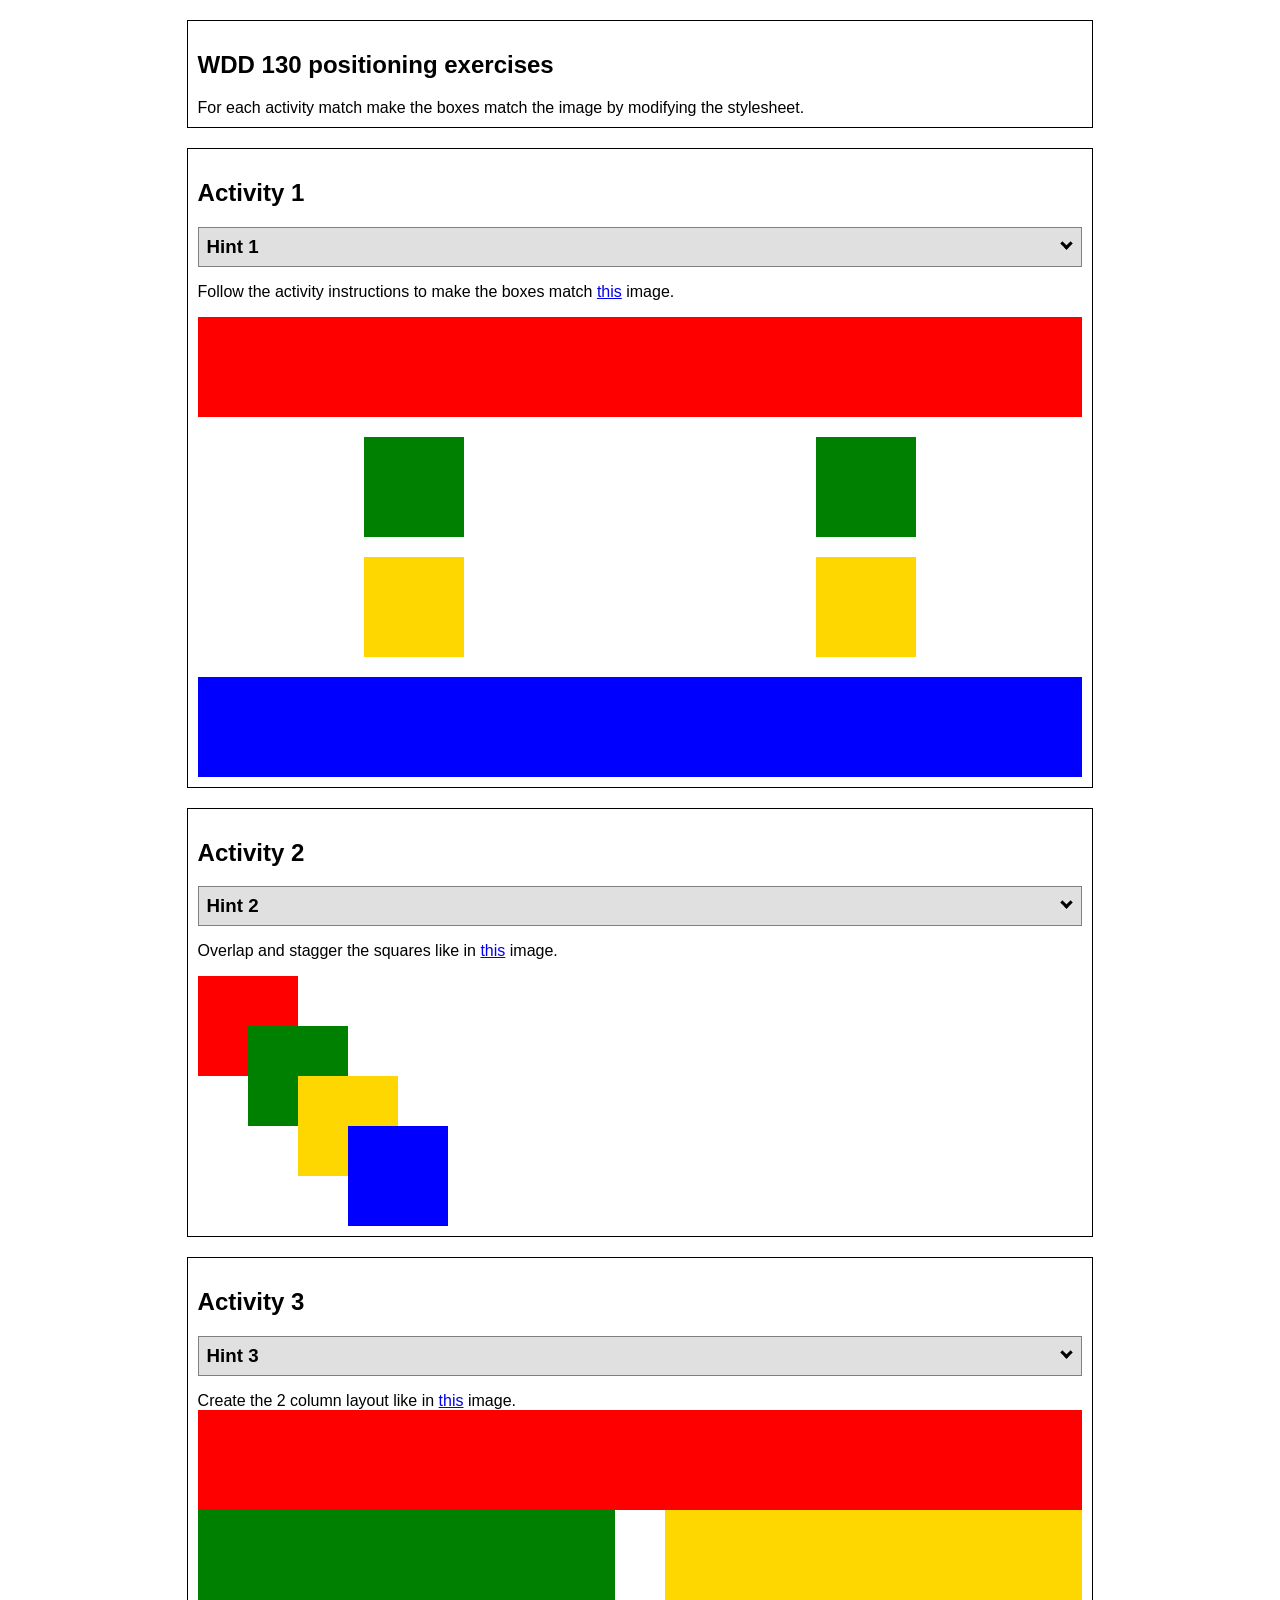
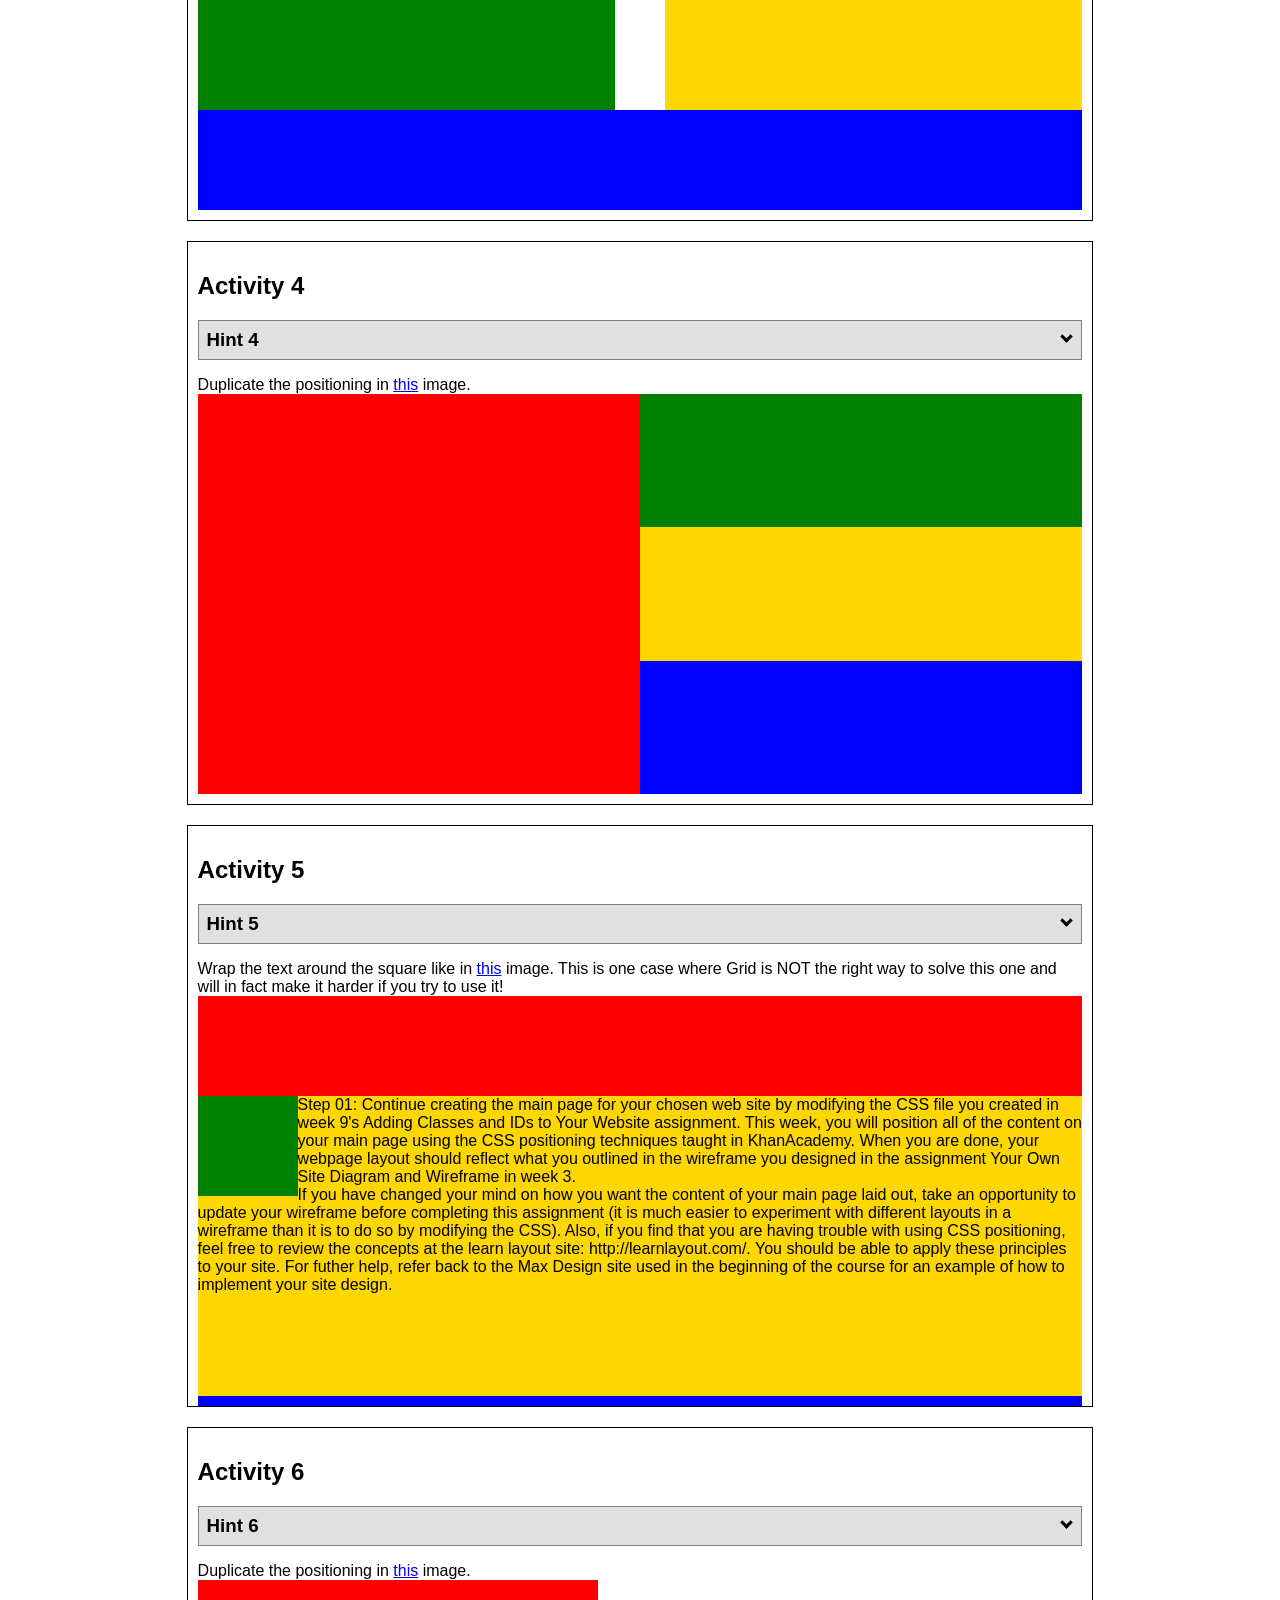
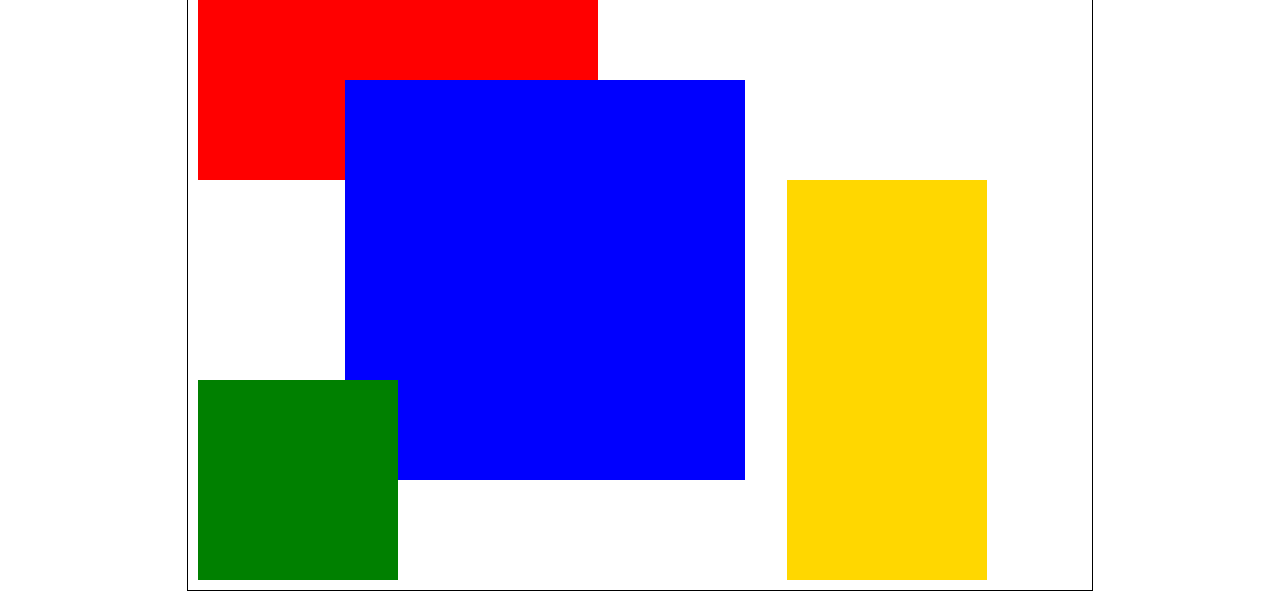
<file: ice/positioning/positioning.html>
<!DOCTYPE html>
<html lang="en">
  <head>
    <!-- HTML - Name: positioning.htmlw -->
    <title>Positioning Activity</title>
    <link rel="stylesheet" type="text/css" href="positionstyles.css" />
  </head>
  <body>
    <div class="activity">
      <h2>WDD 130 positioning exercises</h2>
      For each activity match make the boxes match the image by modifying the stylesheet.</div>
    <div class="activity">
      <h2>Activity 1</h2>
      <section class="hint"><input type="checkbox" ><i></i> <h3>Hint 1</h3><div><p>Use the activity instructions for the firt activity</a></p></div></section>
      <p>Follow the activity instructions to make the boxes match  <a href="images/example1.png" target="_blank">this</a> image.</p>
      <div class="content1" >
        <div class="red1" ></div>
        <div class="green1" ></div>
        <div class="green1" ></div>
        <div class="yellow1"></div>
        <div class="yellow1"></div>
        <div class="blue1"></div>
      </div>
    </div>
    <div class="activity">
      <h2>Activity 2</h2>
      <section class="hint"><input type="checkbox" > <h3>Hint 2</h3><i></i><div>
      <ul>
      <li>grid-template-columns: 50px 50px 50px 50px 50px </li></ul></div></section>
      <p>Overlap and stagger the squares like in <a href="images/example2.png" target="_blank">this</a> image.</p>
      <div class="content2" >
        <div class="red2" ></div>
        <div class="green2" ></div>
        <div class="yellow2"></div>
        <div class="blue2"></div>
      </div>
    </div>
    <div class="activity">
      <h2>Activity 3</h2>
      <section class="hint"><input type="checkbox" > <h3>Hint 3</h3><i></i><div><p>This one is going to be best solved with CSS Grid. Remember to make the boxes the right width first...then start moving them around. </p><h4>Properties used:</h4><ul><li>display:grid;</li><li>grid-template-columns:</li><li>grid-column-gap:</li>
        <li>grid-column:</li>  </ul></div></section>
      Create the 2 column layout like in <a href="images/example3.png" target="_blank">this</a>  image.
      <div class="content3" >
        <div class="red3" ></div>
        <div class="green3" ></div>
        <div class="yellow3"></div>
        <div class="blue3"></div>
      </div>
    </div>
    <div class="activity">
      <h2>Activity 4</h2>
      <section class="hint"><input type="checkbox" > <h3>Hint 4</h3><i></i><div><p>For the others we have been primarily concerned with width. For this one you will need to adjust height as well. </p><h4>Properties used:</h4><ul><li>display:grid;</li><li>grid-template-columns:</li><li>grid-row:</li></ul></div></section>
      Duplicate the positioning in <a href="images/example4.png" target="_blank">this</a> image. 
      <div class="content4" >
        <div class="red4" ></div>
        <div class="green4" ></div>
        <div class="yellow4"></div>
        <div class="blue4"></div>
      </div>
    </div>

    <div class="activity">
      <h2>Activity 5</h2>
      <section class="hint"><input type="checkbox" > <h3>Hint 5</h3><i></i><div><p>Grid is <strong>not</strong> the right way to do this.  In fact there is only one way to really do that...and that is with float. Remember that we float the thing we want the text to wrap around.  Also remember to start by making all the shapes the right size and shape.</p><h4>Properties used:</h4><ul><li>float: left;</li></ul></div></section>
      Wrap the text around the square like in <a href="images/example5.png" target="_blank">this</a> image. This is one case where Grid is NOT the right way to solve this one and will in fact make it harder if you try to use it!
      <div class="content5" >
        <div class="red5" ></div>
        <div class="green5" ></div>
        <div class="yellow5">Step 01: Continue creating the main page for your chosen web site by modifying the CSS file you created in week 9's Adding Classes and IDs to Your Website assignment. This week, you will position all of the content on your main page using the CSS positioning techniques taught in KhanAcademy. When you are done, your webpage layout should reflect what you outlined in the wireframe you designed in the assignment Your Own Site Diagram and Wireframe in week 3. <br />
          If you have changed your mind on how you want the content of your main page laid out, take an opportunity to update your wireframe before completing this assignment (it is much easier to experiment with different layouts in a wireframe than it is to do so by modifying the CSS). Also, if you find that you are having trouble with using CSS positioning, feel free to review the concepts at the learn layout site: http://learnlayout.com/. You should be able to apply these principles to your site. For futher help, refer back to the Max Design site used in the beginning of the course for an example of how to implement your site design.</div>
        <div class="blue5"></div>
      </div>
    </div>
    <div class="activity">
      <h2>Activity 6</h2>
      <section class="hint"><input type="checkbox" > <h3>Hint 6</h3><i></i><div><p>This one is all about visualizing the grid behind the layout. If you are having a hard time doing that first: all the sizes are even multiples of 100, and second here is another example with the lines drawn: <a href="images/example6-hint.png" target="_blank">example 6 with lines</a>. For this one you will find it easiest if you use px for the column width. You can also use <kbd>z-index</kbd> to control the element layering.    </p><h4>Properties used:</h4><ul><li>display:grid;</li><li>grid-template-columns:</li><li>grid-column:</li><li>grid-row:</li><li><a href="https://www.w3schools.com/cssref/pr_pos_z-index.asp" target="_blank">z-index:</a></li></ul></div></section>
      Duplicate the positioning in <a href="images/example6.png" target="_blank">this</a> image.
      <div class="content6" >
        <div class="red6" ></div>
        <div class="green6" ></div>
        <div class="yellow6"></div>
        <div class="blue6"></div>
      </div>
    </div>
  </body>
</html>
</file>
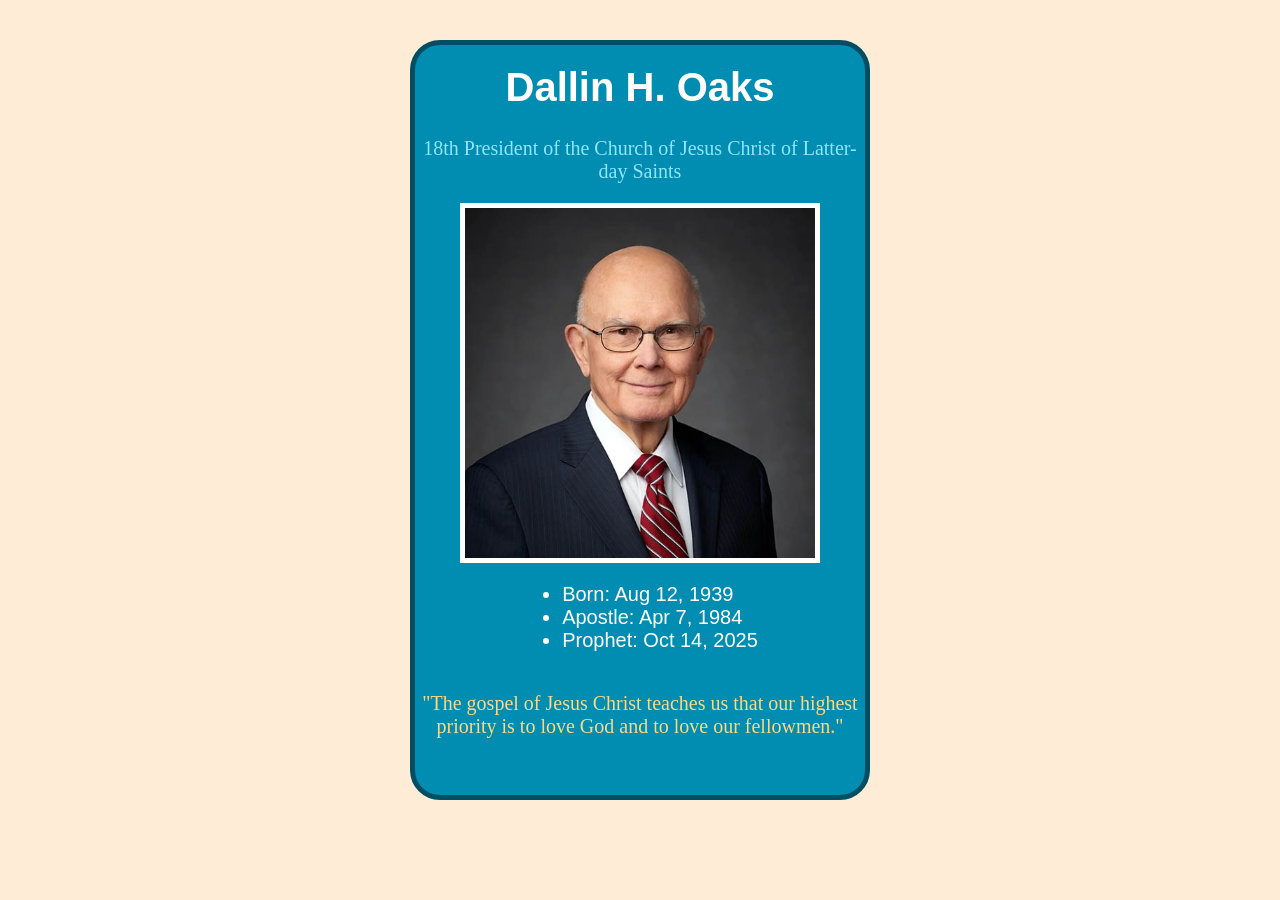
<file: ice/prophet_cards/oaks.html>
<!DOCTYPE html>
<html lang="en">
<head>
    <meta charset="UTF-8">
    <meta name="viewport" content="width=device-width, initial-scale=1.0">
    <title>Prophet Cards</title>
    <link rel="stylesheet" href=".././/prophet_cards/styles/oaks.css">
</head>
<body>
    </section>
        <div id="card">
        <h1 class="title">Dallin H. Oaks</h1>
        <a class="subtitle" href="https://www.churchofjesuschrist.org/" target="_blank">18th President of the Church of Jesus Christ of Latter-day Saints</a>
        <img class="image" src="../prophet_cards/images/dallin_oaks.jpg" alt="Dallin Oaks">
        <ul class="list"> 
            <li>Born: Aug 12, 1939</li>
            <li>Apostle: Apr 7, 1984</li>
            <li>Prophet: Oct 14, 2025</li>
        </ul>
        <p class="quote">"The gospel of Jesus Christ teaches us that our highest priority is to love God and to love our fellowmen."</p>
        </div>
    </section>
    
</body>
</html>
</file>
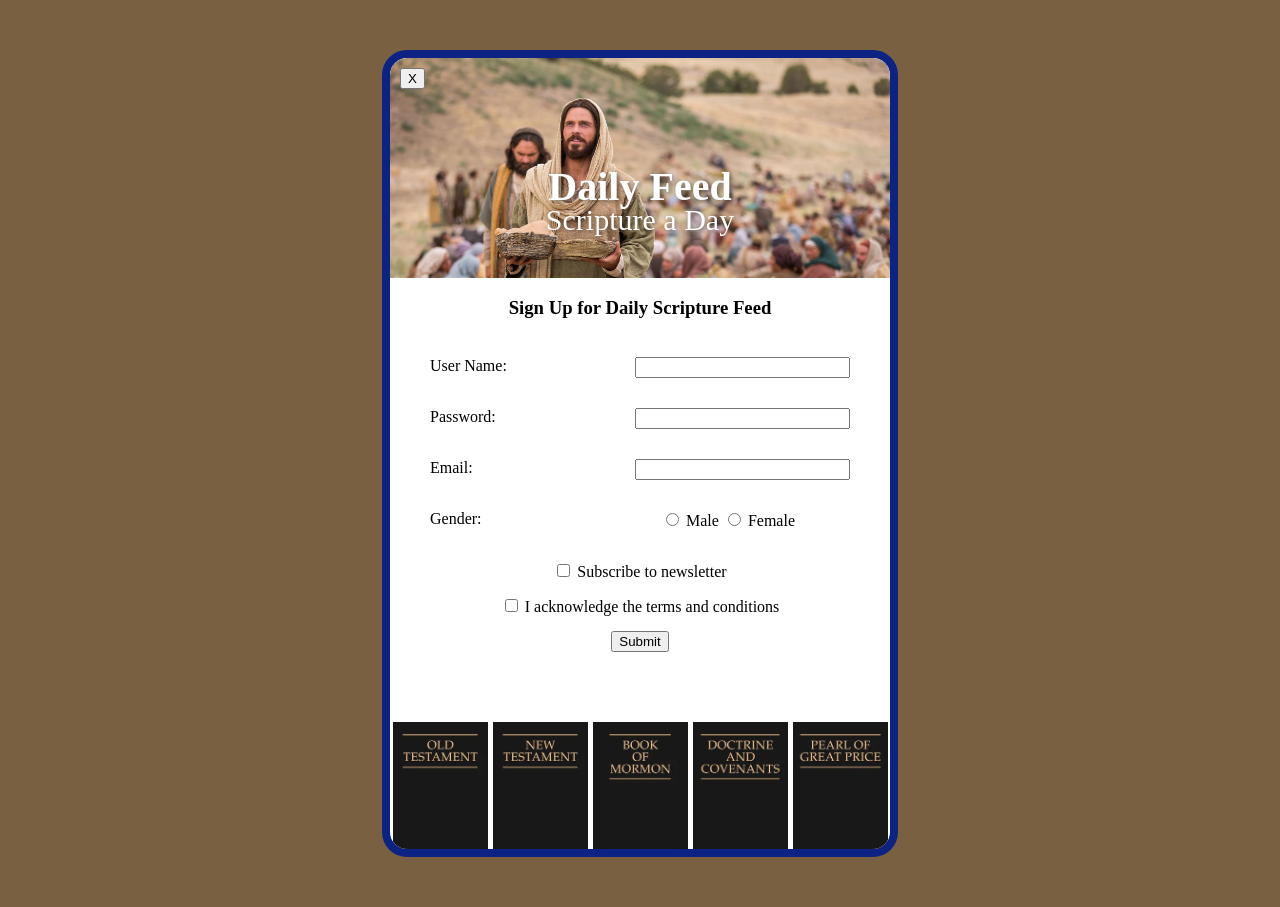
<file: ice/signup/signup.html>
<!DOCTYPE html>
<html lang="en">

<head>
    <link rel="stylesheet" href="styles/style.css">
    <meta charset="UTF-8">
    <meta name="viewport" content="width=device-width, initial-scale=1.0">
    <title>Daily Feed Sign Up</title>

    <!-- <style>
        * {
            margin: 0;
        }

        body {
            background: rgb(120, 96, 64);
        }
    </style> -->




</head>

<body>
    <div id="formContainer">
        <div class="formHeader">
            <img class="formImage" src="images/jesus_feeds_5000.jpeg" alt="Jesus Feeds">
            <p class="title">Daily Feed</p>
            <p class="subtitle">Scripture a Day</p>
        </div>
        <h3>Sign Up for Daily Scripture Feed</h3>
        <form id="myForm">
            <button type="button" id="closeBtn">X</button>
            <label for="username">User Name:</label>
            <input type="text" id="username" name="username" required><br><br>

            <label for="password">Password:</label>
            <input type="password" id="password" name="password" required><br><br>

            <label for="email">Email:</label>
            <input type="email" id="email" name="email" required><br><br>

            <label>Gender:</label>
            <div>
                <input type="radio" id="male" name="gender" value="male" required>
                <label for="male">Male</label>
                <input type="radio" id="female" name="gender" value="female" required>
                <label for="female">Female</label>
            </div><br><br>

            <section>
                <input type="checkbox" id="newsletter" name="newsletter">
                <label for="newsletter">Subscribe to newsletter</label>
            </section>

            <section>
                <input type="checkbox" id="conditions" name="conditions" required>
                <label for="conditions">I acknowledge the terms and conditions</label>
            </section>

            <section>
                <button type="submit">Submit</button>
            </section>
        </form>
         <div class="formFooter">
            <img id="img1" src="images/old_testament.webp" alt="Old Testament">
            <img id="img2" src="images/new_testament.webp" alt="New Testament">
            <img id="img3" src="images/book_of_mormon.webp" alt="Book of Mormon">
            <img id="img4" src="images/doctrine_and_covenants.webp" alt="Doctrine and Covenants">
            <img id="img5" src="images/pearl_of_great_price.webp" alt="Pearl of Great Price">
        </div>
    </div>

    <div id="output"></div>

    <script>
        // Here is some Javascript to start looking forward to wdd131
        document.getElementById("closeBtn").addEventListener("click", function () {
            document.getElementById("formContainer").style.display = "none";
         });
        const form = document.getElementById('myForm');
        const output = document.getElementById('output');

        form.addEventListener('submit', function (event) {
            event.preventDefault(); // Stop form from actually submitting

            const formData = new FormData(form);
            const entries = [];

            for (const [key, value] of formData.entries()) {
                if (key == "password") {
                    entries.push(`<strong>${key}</strong>: ${value} (you should probably encrypt the password)`);
                } else {
                    entries.push(`<strong>${key}</strong>: ${value}`);
                }
            }

            output.innerHTML = `
            <br>  
            <h3>Here is the data that would be sent to the server:</h3>
            <ul>
                ${entries.map(item => `<li>${item}</li>`).join('')}
            </ul>
            `;
                });
    </script>

</body>

</html>
</file>
<file: styles/style.css>
@import url('https://fonts.googleapis.com/css2?family=DM+Sans:wght@400;500;600;700&family=Space+Grotesk:wght@400;500;600;700&display=swap');

:root {
    --background: #F5F7FA;
    --secondary: #E3EAF2;
    --accent: #597B9C;
    --text: #263747;
    --white: #FFFFFF;
}

* {
    box-sizing: border-box;
}

html {
    scroll-behavior: smooth;
}

body {
    margin: 0;
    background-color: var(--background);
    color: var(--text);
    font-family: 'DM Sans', sans-serif;
    line-height: 1.6;
}

h1, h2, h3 {
    font-family: 'Space Grotesk', sans-serif;
    color: var(--text);
    line-height: 1.2;
}

h1 {
    font-size: 3rem;
}

h2 {
    font-size: 2.2rem;
}

h3 {
    font-size: 1.5rem;
}

img {
    max-width: 100%;
    height: auto;
}

header {
    background-color: var(--white);
    display: flex;
    justify-content: center;
    align-items: center;
    padding: 10px 8%;
    border-bottom: 1px solid var(--secondary);
    position: sticky;
    top: 0;
    z-index: 1000;
}

header {
    min-height: 65px;
}

.logo img {
    width: 70px !important;
}

.logo {
    position: absolute;
    left: 8%;
}

.logo img {
    display: block;
    transition: transform 0.3s ease;
}

.logo img:hover {
    transform: scale(1.05);
}

header nav {
    display: flex;
    align-items: center;
    gap: 30px;
}

header nav a {
    color: var(--text);
    text-decoration: none;
    font-weight: 600;
    font-size: 0.95rem;
    padding: 8px 18px;
    border: 1px solid var(--secondary);
    border-radius: 8px;
    transition: all 0.3s ease;
}

header nav a:hover {
    background-color: var(--accent);
    color: var(--white);
    border-color: var(--accent);
    transform: translateY(-2px);
}

header {
    position: sticky;
    top: 0;
    z-index: 1000;
}

section {
    scroll-margin-top: 110px;
}

.hero {
    display: grid;
    grid-template-columns: 1fr 1fr;
    align-items: center;
    gap: 50px;
    max-width: 1200px;
    margin: 0 auto;
    padding: 80px 40px;
}

.hero-text h1 {
    font-size: 3.5rem;
    font-weight: 700;
    margin-bottom: 20px;
}

.hero-text p {
    font-size: 1.1rem;
    color: var(--text);
    max-width: 500px;
    line-height: 1.8;
}

.hero-image img {
    width: 100%;
    height: 400px;
    object-fit: cover;
    border-radius: 15px;
    box-shadow: 0 10px 30px rgba(38, 55, 71, 0.12);
}

.hero-image img {
    transition: transform 0.3s ease, box-shadow 0.3s ease;
}

.hero-image img:hover {
    transform: scale(1.02);
    box-shadow: 0 15px 35px rgba(38, 55, 71, 0.18);
}

.about {
    background-color: var(--secondary);
    padding: 80px 8%;
}

.about h2 {
    text-align: center;
    margin-bottom: 40px;
}

.about-container {
    display: grid;
    grid-template-columns: 1fr 1fr;
    gap: 40px;
    max-width: 1100px;
    margin: 0 auto;
}

.about-column {
    background-color: var(--white);
    padding: 30px;
    border-radius: 15px;
    border: 1px solid #D5DFE8;
    box-shadow: 0 5px 20px rgba(38, 55, 71, 0.05);
}

.about-column p {
    font-size: 1rem;
    line-height: 1.8;
    margin-bottom: 20px;
}

.about-column img {
    width: 100%;
    height: 250px;
    object-fit: cover;
    border-radius: 10px;
    margin-top: 15px;
}

.projects {
    padding: 80px 8%;
    background-color: var(--background);
    text-align: center;
}

.projects h2 {
    margin-bottom: 40px;
}

.project-container {
    max-width: 850px;
    margin: 0 auto;
    padding: 60px 40px;
    background-color: var(--white);
    border: 1px solid var(--secondary);
    border-radius: 15px;
    box-shadow: 0 5px 20px rgba(38, 55, 71, 0.05);
}

.project-content h3 {
    font-size: 2rem;
    margin-bottom: 20px;
}

.project-content p {
    max-width: 550px;
    margin: 0 auto 25px;
    color: var(--text);
    line-height: 1.8;
}

.project-status {
    display: inline-block;
    background-color: var(--secondary);
    color: var(--accent);
    padding: 8px 20px;
    border-radius: 25px;
    font-size: 0.9rem;
    font-weight: 600;
}

.project-container {
    transition: transform 0.3s ease, box-shadow 0.3s ease;
}

.project-container:hover {
    transform: translateY(-5px);
    box-shadow: 0 12px 30px rgba(38, 55, 71, 0.1);
}

.assignments {
    background-color: var(--secondary);
    padding: 80px 8%;
    text-align: center;
}

.assignments h2 {
    margin-bottom: 20px;
}

.assignments p {
    max-width: 600px;
    margin: 0 auto 40px;
    line-height: 1.8;
}

.assignment-buttons {
    display: flex;
    justify-content: center;
    gap: 30px;
    flex-wrap: wrap;
}

.assignment-btn {
    display: flex;
    justify-content: center;
    align-items: center;
    width: 220px;
    height: 130px;
    background-color: var(--white);
    color: var(--text);
    text-decoration: none;
    font-family: 'Space Grotesk', sans-serif;
    font-size: 1.8rem;
    font-weight: 700;
    border: 1px solid var(--accent);
    border-radius: 15px;
    box-shadow: 0 5px 15px rgba(38, 55, 71, 0.06);
    transition: all 0.3s ease;
}
.assignment-btn:hover {
    background-color: var(--accent);
    color: var(--white);
    transform: translateY(-5px);
    box-shadow: 0 10px 25px rgba(38, 55, 71, 0.15);
}

.contact {
    background-color: var(--background);
    padding: 100px 8%;
    text-align: center;
}

.contact h2 {
    margin-bottom: 20px;
}

.contact p {
    max-width: 550px;
    margin: 0 auto 30px;
    line-height: 1.8;
}

.contact-btn {
    display: inline-block;
    background-color: var(--accent);
    color: var(--white);
    padding: 14px 35px;
    border-radius: 8px;
    text-decoration: none;
    font-weight: 600;
    transition: all 0.3s ease;
}

.contact-btn:hover {
    background-color: var(--text);
    transform: translateY(-3px);
    box-shadow: 0 8px 20px rgba(38, 55, 71, 0.15);
}

footer {
    background-color: var(--text);
    color: var(--white);
    padding: 40px 8%;
    text-align: center;
}

footer nav {
    display: flex;
    justify-content: center;
    gap: 35px;
    margin-bottom: 25px;
}

footer nav a {
    color: var(--white);
    text-decoration: none;
    font-weight: 500;
    transition: color 0.3s ease;
}

footer nav a:hover {
    color: #A9C1D8;
}

footer p {
    font-size: 0.9rem;
    color: var(--secondary);
    margin: 0;
    padding-top: 20px;
    border-top: 1px solid #526474;
}

@media screen and (max-width: 600px) {
    header {
        flex-direction: column;
        gap: 10px;
        padding: 10px 4%;
    }

    header nav {
        justify-content: center;
        flex-wrap: wrap;
        gap: 10px 18px;
    }

    header nav a {
        font-size: 0.85rem;
    }

    .logo img {
        max-width: 70px;
    }

    .hero {
        grid-template-columns: 1fr;
        padding: 40px 5%;
        gap: 25px;
    }

    .hero-text {
        text-align: center;
    }

    .hero-text h1 {
        font-size: 2.3rem;
    }

    .hero-text p {
        font-size: 1rem;
    }

    .hero-image img {
        height: 260px;
    }

    .about-container {
        grid-template-columns: 1fr;
    }

    .about {
        padding: 50px 5%;
    }

    .about-column img {
        height: 220px;
    }

    .projects,
    .assignments,
    .contact {
        padding: 60px 5%;
    }

    .project-container {
        padding: 35px 20px;
    }

    .assignment-buttons {
        gap: 15px;
    }

    .assignment-btn {
        width: 100%;
        max-width: 300px;
        height: 100px;
    }

    footer nav {
        flex-wrap: wrap;
        gap: 15px;
    }

    h1 {
        font-size: 2.3rem;
    }

    h2 {
        font-size: 1.8rem;
    }

        section {
        scroll-margin-top: 160px;
    }
}
</file>
<file: wwr/styles/style.css>
@import url('https://fonts.googleapis.com/css2?family=Google+Sans:ital,opsz,wght@0,17..18,400..700;1,17..18,400..700&family=Oswald:wght@200..700&display=swap');

#content {
    max-width: 1600px;
    margin: 0 auto;
}

body {
    background-color: #F5F1EA;
    color: #302B27;
    font-family: "Google Sans", Helvetica, sans-serif;;
    margin: 0;
    padding: 0;
}

header {
    background-color: #FFFFFF;
    display: grid;
    grid-template-columns: 150px auto;
    align-items: center;
}
nav {
    display: flex;
    justify-content: center;
}

nav a {
    text-align: center;
    color: #302B27;
    text-decoration: none;
    padding: 35px;
    display: flex;
    justify-content: space-around;
}

nav a:hover {
    background-color: #D8D2C8;
    color: #171717;
    border-radius: 10px;
}

#hero-msg h1, #hero-msg h4 {
    text-align: center;
}

.home-title {
    color: #302B27;
    font-size: 2em;
    margin-top: 10px;
}

h4 {
    color: #302B27;
}

.button-box {
    text-align: center;
}

.book, .join {
    background-color: #302B27;
    color: #FFFFFF;
    text-decoration: none;
    font-size: 18px;
    padding: 15px 30px;
    margin-top: 50px;
    border-radius: 5px;
}

.book:hover, .join:hover {
    background-color: #A59D91;
    color: #171717;
}


main section {
    text-align: center;
}

#background {
    height: 725px;
    background-color: #D8D2C8;
}

.msg {
    background-color: #302B27;
    padding: 35px;
}

.msg h2 {
    color: #FFFFFF;
}

.msg p {
    color: #F5F1EA;
    font-size: 1em;
    padding-bottom: 15px;
}

footer {
    background-color: #302B27;
    color: #FFFFFF;
    padding: 25px 50px;
    margin-top: 200px;
}

footer a {
    color: #FFFFFF;
    text-decoration: none;
}

footer a:hover {
    color: #D8D2C8;
}

.logo {
    width: 110px;
}

#hero-img {
    width: 100%;
}

footer p {
    font-size: 1.2em;
}

footer p a:hover {
    text-decoration: underline;
}

h1, h2, h3, h4, h5, h6 {
    font-family: "Oswald", sans-serif;
}

h2 {
    margin: 0;
}

#logo_link {
    padding-top: 5px;
    justify-self: center;
    align-self: center;
}

.icon {
    padding-top: 10px;
    width: 80px;
}

footer .social img {
    padding-top: 15px;
}

.rivers-card, .camping-card, .rapids-card {
    margin: 200px 0;
}

.card-img {
    border: 10px solid #D8D2C8;
}

main section img {
    box-sizing: border-box;
}

/* Switch colors Join and Book */
.join {
    background-color: #A59D91;
    color: #171717;
}

.join:hover {
    background-color: #D8D2C8;
    color: #171717
}

#hero {
    display: grid;
    grid-template-columns: 1fr 3fr 1fr;
    margin-top: -100px;
}

#hero-box {
    grid-column: 1/4;
    grid-row: 1/3;
}

#hero-msg h4 {
    color: white;
}

#hero-img {
    width: 100%;
}

#hero-msg {
    grid-column: 2/3;
    grid-row: 1/2;
    margin-top: 100px;
    position: relative;
    top: 600px;
}

#hero-box {
    grid-column: 1/4;
    grid-row: 1/3;
    z-index: -1;
}

.card-img, .mountains {
    width: 100%;
}

.home-grid {
    display: grid;
    grid-template-columns: repeat(10, 1fr);
}
.rivers-card {
    grid-column: 2 / 4;
    grid-row: 2 / 3;
}

.camping-card {
    grid-column: 5 / 7;
    grid-row: 2 / 3;
}

.rapids-card {
    grid-column: 8 / 10;
    grid-row: 2 / 3;
}

#background {
    grid-column: 1 / 11;
    grid-row: 4 / 9;
}

.mountains {
    grid-column: 2 / 7;
    grid-row: 5 / 8;
     box-shadow: 5px 5px 10px #6f7364;
}

.msg {
    grid-column: 6 / 10;
    grid-row: 6 / 7;
    box-shadow: 5px 5px 10px #6f7364;
    border-radius: 15px;
}

.card-img {
    width: 100%;
    height: 300px;
    object-fit: cover;
    border: 10px solid #D8D2C8;
    box-sizing: border-box;
     border: 10px solid #d9c2a3;
    transition: transform .5s;
    box-shadow: 5px 5px 10px #6f7364;
}
.card-img:hover {
    opacity: .6;
    transform: scale(1.1);
}
             
footer {
    background-color: #6f7364;
    padding: 25px 50px;
    margin-top: 200px; 
    display: flex;
    justify-content: space-around;
    align-items: center;
}

#hero-msg h1, #hero-msg h4 {
    color: white;
    text-shadow: 2px 2px 6px rgba(0, 0, 0, 0.8);
}

/* for other devices */
@media screen and (max-width: 900px) {
    #hero, .home-grid {
        display: block;
        height: auto;
    }
    nav, footer {
        flex-direction: column;
    }
    nav a {
        display: block;
        padding: 15px;
    }
    #hero {
        margin-top: 0;
    }
    #hero-msg {
        margin-top: 0;
        position: static;
    }
    #hero-msg h4 {
        display: none;
    }
    #hero-msg h1 {
        color: #6f7364;
    }
    .home-title {
        font-size: 25px;
    }
    .rivers-card, .camping-card, .rapids-card { 
        margin: 50px auto;
        width: 60%;
    }
    #background {
        display: none;
    }
    .mountains, .msg {
        width: 80%;
        display: block;
        margin: 0 auto;
    }
    footer {
        margin-top: 25px;
    }
    
}
/* finished */
</file>
<file: ice/halloween/styles/styles.css>
/* Add your CSS here to style your halloween page /*/
@import url('https://fonts.googleapis.com/css2?family=Creepster&display=swap');
@import url('https://fonts.googleapis.com/css2?family=Creepster&family=Space+Mono&display=swap');

body {
    background-color: #17121F;
    background-image: linear-gradient(
        rgba(23, 18, 31, 0.35),
        rgba(23, 18, 31, 0.65)
    ), url("https://w.wallhaven.cc/full/2k/wallhaven-2k9x86.jpg");

    background-size: cover;
    background-position: center;
    background-repeat: no-repeat;
    background-attachment: fixed;
}

ul {
    display: flex;
    list-style: none;
    margin: 0;
    padding: 0;
    gap: 20px;
    justify-content: center;
}

ul li {
    text-align: center;
    color: #E9D5A8;
    text-decoration: none;
    display: flex;
    justify-content: space-around;
    padding: 14px 40px;
    border: 3px solid #000000;
    border-radius: 12px;
    background-color: #39234F;
    box-shadow: 3px 3px 0px black;
    cursor: pointer;
}

ul li:hover {
    background-color: #E97824;
    color: #17121F;
    transform: translateY(-3px);
    transition: 0.25s;
}

h1 {
    font-family: 'Creepster', cursive;
    font-size: 80px;
    text-align: center;
    color: #E97824;
    -webkit-text-stroke: 2px #17121F;
    text-shadow: 5px 5px 0px #39234F;
    margin-top: 50px;
    margin-bottom: 50px;
}

h1:hover {
    text-shadow: 0 0 15px #E97824,
                 0 0 30px #E97824;
    transition: 0.3s;
    cursor: pointer;
}

h2 {
    font-family: 'Creepster', cursive;
    font-size: 36px;
    color: #E97824;
    -webkit-text-stroke: 1px #17121F;
    text-align: center;
    margin-top: 10px;
    margin-bottom: 20px;
}

p {
    text-align: center;
}

section p {
    font-family: 'Space Mono', monospace;
    font-size: 14px;
    line-height: 1.8;
    color: #E9D5A8;
    text-align: center;
}

img {
    display: block;
    margin: auto;
    padding: auto;
}

main {
    display: grid;
    grid-template-columns: repeat(3, 1fr);
    gap: 25px;
    max-width: 1100px;
    margin: auto;
}

main h1, main img {
    grid-column: 1 / -1;
}

section {
    background-color: #39234F;
    border: 3px solid #000000;
    border-radius: 12px;
    padding: 25px;
    box-shadow: 3px 3px 0px #000000;
}

section {
    transition: transform 0.2s ease, box-shadow 0.2s ease;
}

section:hover {
    transform: translateY(-8px);
    box-shadow: 6px 6px 6px #E97824;
}

main img {
    display: block;
    margin: 30px auto;
    max-width: 90%;
    height: auto;
    filter: drop-shadow(0 0 15px #E97824);
}

#wrapper {
    max-width: 1200px;
    margin: 30px auto;
    padding: 30px;
    background-color: rgba(23, 18, 31, 0.50);
    border: 4px solid #E97824;
    border-radius: 15px;
    box-shadow: 0 0 25px #E97824;
}

footer {
    text-align: center;
    font-family: 'Space Mono', monospace;
    color: #E9D5A8;
    background-color: #39234F;
    padding: 20px;
    margin-top: 60px;
    border-top: 3px dashed #E97824;
    border-radius: 0 0 10px 10px;
    font-size: 14px;
}
</file>
<file: portfolio/styles/style.css>
@import url('https://fonts.googleapis.com/css2?family=DM+Sans:wght@400;500;600;700&family=Space+Grotesk:wght@400;500;600;700&display=swap');

:root {
    --background: #F5F7FA;
    --secondary: #E3EAF2;
    --accent: #597B9C;
    --text: #263747;
    --white: #FFFFFF;
}

* {
    box-sizing: border-box;
}

body {
    margin: 0;
    background-color: var(--background);
    color: var(--text);
    font-family: 'DM Sans', sans-serif;
    line-height: 1.6;
}

h1, h2, h3 {
    font-family: 'Space Grotesk', sans-serif;
    color: var(--text);
    line-height: 1.2;
}

h1 {
    font-size: 3rem;
}

.ice-assignments {
    max-width: 1000px;
    margin: 0 auto;
    padding: 80px 30px;
}

.ice-assignments h1 {
    text-align: center;
    margin-bottom: 20px;
}

.ice-assignments > p {
    text-align: center;
    max-width: 600px;
    margin: 0 auto 50px;
}

.ice-assignments ul {
    list-style: none;
    padding: 0;
    margin: 0;
    display: grid;
    gap: 20px;
}

.ice-assignments li {
    background-color: var(--white);
    border: 1px solid var(--secondary);
    border-radius: 12px;
    padding: 25px 30px;
    box-shadow: 0 4px 15px rgba(38, 55, 71, 0.05);
}

.ice-assignments li a {
    color: var(--text);
    font-family: 'Space Grotesk', sans-serif;
    font-size: 1.3rem;
    font-weight: 600;
    text-decoration: none;
}

.ice-assignments li p {
    color: var(--accent);
    font-size: 0.95rem;
    margin: 10px 0 0;
    line-height: 1.7;
}

.ice-assignments li {
    transition: transform 0.3s ease, box-shadow 0.3s ease;
}

.ice-assignments li:hover {
    transform: translateY(-4px);
    box-shadow: 0 10px 25px rgba(38, 55, 71, 0.12);
}

.ice-assignments li a:hover {
    color: var(--accent);
    text-decoration: underline;
}

@media screen and (max-width: 600px) {
    .ice-assignments {
        padding: 50px 5%;
    }

    .ice-assignments li {
        padding: 20px;
    }

    .ice-assignments li a {
        font-size: 1.1rem;
    }
}
header {
    background-color: var(--white);
    display: flex;
    justify-content: center;
    align-items: center;
    padding: 10px 8%;
    border-bottom: 1px solid var(--secondary);
    position: sticky;
    top: 0;
    z-index: 1000;
}

.logo {
    position: absolute;
    left: 8%;
    display: flex;
    align-items: center;
}

.logo img {
    width: 70px !important;
}

header nav {
    display: flex;
    align-items: center;
    gap: 30px;
}

header nav a {
    color: var(--text);
    text-decoration: none;
    font-weight: 600;
    font-size: 0.95rem;
    padding: 8px 18px;
    border: 1px solid var(--secondary);
    border-radius: 8px;
    transition: all 0.3s ease;
    font-family: 'DM Sans', sans-serif;
}

header nav a:hover {
    background-color: var(--accent);
    color: var(--white);
    border-color: var(--accent);
    transform: translateY(-2px);
}

footer {
    background-color: var(--text);
    color: var(--white);
    padding: 40px 8%;
    text-align: center;
}

footer nav {
    display: flex;
    justify-content: center;
    gap: 35px;
    margin-bottom: 25px;
}

footer nav a {
    color: var(--white);
    text-decoration: none;
    font-weight: 500;
    transition: color 0.3s ease;
}

footer nav a:hover {
    color: #A9C1D8;
}

footer p {
    font-size: 0.9rem;
    color: var(--secondary);
    margin: 0;
    padding-top: 20px;
    border-top: 1px solid #526474;
}

@media screen and (max-width: 700px) {
    header {
        flex-direction: column;
        gap: 10px;
    }

    .logo {
        position: static;
    }

    header nav {
        justify-content: center;
        flex-wrap: wrap;
        gap: 10px;
    }

    header nav a {
        font-size: 0.85rem;
        padding: 7px 12px;
    }

    footer nav {
        flex-wrap: wrap;
        gap: 15px;
    }

    .logo {
    position: static;
    }
}

body {
    font-family: 'DM Sans', sans-serif;
}

h1, h2, h3 {
    font-family: 'Space Grotesk', sans-serif;
}

header {
    min-height: 65px;
}

.logo img {
    display: block;
    transition: transform 0.3s ease;
}

.logo img:hover {
    transform: scale(1.05);
}
</file>
<file: ice/favorite_devo/styles/styles.css>
body {
  margin: 0;
  height: 100%;
  font-family: Arial, sans-serif;
  background: linear-gradient(to bottom, #d3d3d3, #001f3f);
  background-repeat: no-repeat; /* Just in case */
  background-attachment: fixed;
}

.container {
  text-align: center;
}

.header {
  padding: 20px 0;
}

.header-image {
  background-image: url('../images/icenter.png'); /* Replace with your image */
  background-repeat: no-repeat;
  background-position: center;
  height: 150px;
  display: flex;
  flex-direction: column;
  justify-content: center;
  color: white;

}

.header-image h1 {
  margin: 0;
  line-height: 0.9;
    font-size: 3.5em;
  font-weight: bold;
  text-shadow: 2px 2px 4px rgba(0, 0, 0, 0.7);
  background: #00000055;
}

.content-box {
  background-color: white;
  margin: 30px auto;
  width: 90%;
  max-width: 900px;
  padding: 40px;
  box-shadow: 5px 5px 0px black;
  min-height: 400px;
  border-radius: 12px;
}

.table {
  border-collapse: collapse;
  width: 100%;
  display: flex;
  justify-content: center;
  align-items: center;
  overflow-x: auto;
}

td, th {
  border: 1px solid #a19f9f;
  text-align: left;
  padding: 8px;
}

.form {
    width: 500px;
    max-width: 100%;
    margin: 0 auto;
    text-align: left;
}

input[type="text"] {
  max-width: 500px;
  width: 100%;
  padding: 6px;
  margin: 8px 0;
  box-sizing: border-box;
  border: 1px solid #aaa;
  border-radius: 6px;
  transition: border-color 0.3s;
  outline:none;
}

input[type="text"]:focus {
  border: 1px solid #001f3f;
}

input[type="submit"] {
    display: block;
    margin: 0 auto;
    background-color: #001f3f;
    color:white;
    border: none;
    border-radius: 6px;
    padding: 12px 30px;
    font-size: 16px;
    cursor: pointer;
    transition: background-color 0.3;
}

input[type="submit"]:hover {
  background-color: #24476a;
}

label {
  font-size: 15px;
  font-weight: 600;
  color: #263747;
}

th {
  background-color: #001f3f;
  color: white
}

tr:nth-child(even) {
  background-color: #f0f4f8;
}

tr:hover {
  background-color: #dce6f0;
}

h2 {
  color: #001f3f;
  font-size: 26px;
  border-bottom: 2px solid #dce6f0;
  padding-bottom: 12px;
  margin-bottom: 30px;
}
</file>
<file: ice/positioning/positionstyles.css>
/* CSS - Name: "positionstyles.css" */
/* Activity 1 styles */
.content1 {
  /* This is the parent of the activity 1 boxes. */
  display: grid;
  grid-template-columns: 1fr 1fr;
  justify-items: center;
  gap: 20px
}
.red1 { 
  width: 100%; 
  height: 100px; 
  background-color: red; 
  grid-column: 1/3;

} 
.green1 {
  width: 100px; 
  height: 100px; 
  background-color: green; 

} 
.yellow1 {
  width: 100px; 
  height: 100px; 
  background-color: gold; 
} 
.blue1 {
  width: 100%; 
  height: 100px; 
  background-color: blue; 
  grid-column: 1/3;
} 
/* Activity 2 styles */ 
.content2 {
  /* This is the parent of the activity 2 boxes. */
  display: grid;
  grid-template-columns: repeat(5, 50px);
}
.red2 {
  width: 100px; 
  height: 100px; 
  background-color: red;
  grid-column: 1/3;
  grid-row: 1/3;
} 
.green2 { 
  width: 100px; 
  height: 100px; 
  background-color: green; 
  grid-column: 2/4;
  grid-row: 2/4 
} 
.yellow2 {
  width: 100px; 
  height: 100px; 
  background-color: gold; 
  grid-column: 3/5;
  grid-row: 3/5;
} 
.blue2 {
  width: 100px; 
  height: 100px; 
  background-color: blue; 
  grid-column: 4/6;
  grid-row: 4/6;
} 
/* Activity 3 styles */ 
.content3 {
  display: grid;
  grid-template-columns: 1fr 1fr;
  grid-column-gap: 50px;

  /* This is the parent of the activity 3 boxes. */
}
.red3 {
  width: 100%; 
  height: 100px; 
  background-color: red; 
  grid-column: 1/3;
} 
.green3 {
  width: 100%; 
  height: 200px; 
  background-color: green;
} 
.yellow3 {
  width: 100%; 
  height: 200px; 
  background-color: gold; 
} 
.blue3 {
  width: 100%;
  height: 100px; 
  background-color: blue; 
  grid-column: 1/3;
} 
/* Activity 4 styles */ 
.content4 {
  /* This is the parent of the activity 4 boxes. */
  height: 400px;
  display: grid;
  grid-template-columns: 1fr 1fr;
}
.red4 {
  width: 100%; 
  height: 100%; 
  background-color: red; 
  grid-column: 1/2;
  grid-row: 1/4;
} 
.green4 {
  width: 100%; 
  height: 100%; 
  background-color: green; 

  
} 
.yellow4 {
  width: 100%; 
  height: 100%; 
  background-color: gold; 

} 
.blue4 {
  width: 100%; 
  height: 100%; 
  background-color: blue; 
} 
/* Activity 5 styles */ 
.content5 {
  /* This is the parent of the activity 5 boxes. */
  height: 400px;

}
.red5 { 
  width: 100%; 
  height: 100px; 
  background-color: red; 
} 
.green5 { 
  width: 100px; 
  height: 100px; 
  background-color: green; 
  float: left;

} 
.yellow5 {
  width: 100%; 
  height: 300px; 
  background-color: gold; 

} 
.blue5 {
  width: 100%; 
  height: 100px; 
  background-color: blue; 
} 
/* Activity 6 styles */ 
.content6 {
  /* This is the parent of the activity 6 boxes. */
  display: grid;
  grid-template-columns: repeat(6, 1fr);
  grid-template-rows: repeat(6, 1fr);
}
.red6 {
  width: 400px; 
  height: 200px; 
  background-color: red; 
  grid-column: 1/5;
  grid-row: 1/3;
  z-index: -1;
} 
.green6 {
  width: 200px; 
  height: 200px; 
  background-color: green; 
  grid-row: 5/7;
  grid-column: 1/3;
} 
.yellow6 {
  width: 200px; 
  height: 400px; 
  background-color: gold; 
  grid-column: 5/7;
  grid-row: 3/7;
} 
.blue6 {
  width: 400px; 
  height: 400px; 
  background-color: blue; 
  grid-column: 2/6;
  grid-row: 2/6;
  z-index: -1;
} 


/* Do not make any changes below here */
.activity {
  width: 70%; 
  margin: 20px auto; 
  font-family: Arial, sans-serif; 
  border: 1px solid black; 
  padding: 10px; 
  clear:both; 
  overflow: auto;
} 

.hint {
  border: 1px solid grey;
  background: #e0e0e0;
  padding: .5em;
  position: relative;
  margin: 1em 0;
}
.hint h3 {
  margin: 0;
}
.hint:hover {
  background: #d0d0d0;
}
.hint > div {
  display: none;
}

.hint input[type=checkbox] {
  position: absolute;
  width: 100%;
  height: 100%;
  opacity: 0;
  z-index: 1;
  cursor: pointer;
}

.hint input[type=checkbox]:checked ~ div {
  display: block;
}

.hint i {
  position: absolute;
  transform: translate(-6px, 0);
  margin-top: 16px;
  right: 10px;
  top: -3px;
}
.hint i:before, .hint i:after {
  content: "";
  position: absolute;
  background-color: black;
  width: 3px;
  height: 9px;
}
.hint i:before {
  transform: translate(2px, 0) rotate(45deg);
}
.hint i:after {
  transform: translate(-2px, 0) rotate(-45deg);
}

.hint input[type=checkbox]:checked ~ i:before {
  transform: translate(-2px, 0) rotate(45deg);
}
.hint input[type=checkbox]:checked ~ i:after {
  transform: translate(2px, 0) rotate(-45deg);
}
.hint a {
  position: relative;
  z-index: 1;
}
</file>
<file: ice/prophet_cards/styles/oaks.css>
body {
    background-color: #ffecd7;
}

#card {
    border: 5px solid #004E63;
    border-radius: 30px;
    background-color: #008DB1;
    width: 450px;
    height: 750px;
    margin: 40px auto;
}

.image {
    width: 350px;
    display: block;
    margin: 0 auto;
    max-width: 100%;
    border: 5px solid white;
    margin-top: 20px;
    margin-bottom: 20px;
}

.title {
    text-align: center;
    font-size: 2.5em;
    color: white;
    margin-top: 20px;
    font-family: Helvetica;
}

.subtitle {
    display: block;
    text-align: center;
    font-size: 1.25em;
    color: #91e4fb;
    margin-top: 10px;
    text-decoration: none;
}

.subtitle:hover {
    text-decoration: underline;
}


.list {
    text-align: left;
    font-size: 1.25em;
    color: white;
    margin: 0 auto;
    width: fit-content;
    font-family: Helvetica;
}

.quote {
    text-align: center;
    font-size: 1.25em;
    color: #ffd783;
    margin-top: 40px;
    font-family: Nanum Brush Script;
}
</file>
<file: ice/signup/styles/style.css>
body {
    background-color: rgb(120, 96, 64);
}

#formContainer {
    background-color: white;
    border: 8px solid #0d2384;
    border-radius: 25px;
    width: 500px;
    margin: 50px auto;
    overflow: hidden;
    position: relative;
}

#closeBtn {
    position: absolute;
    top: 10px;
    left: 10px;
}

.formImage {
    width: 100%;
    height: 220px;
    object-fit: cover;
    object-position: top;
    display: block;
    border-radius: 17px 17px 0 0;
}

.formHeader {
    position: relative;
}

.title {
    position: absolute;
    top: 40%;
    left: 50%;
    transform: translate(-50%, -50%);
    font-size: 40px;
    font-weight: bold;
    color: white;
    text-shadow: 2px 2px 5px rgba(0, 0, 0, 0.5);
}

.subtitle {
    position: absolute;
    top: 60%;
    left: 50%;
    transform: translate(-50%, -50%);
    font-size: 30px;
    font-weight: normal;
    color: white;
    text-shadow: 1px 1px 5px rgba(0, 0, 0, 0.5);
}

h3 {
    text-align: center;
    padding-bottom: 20px;
}

#myForm {
    text-align: left;
    padding-left: 40px;
    padding-bottom: 30px;
}

#myForm div {
    display: inline-block;
    margin-right: 95px;
    float: right;
}

#myForm label {
    display: inline-block;
    margin-bottom: 15px;
}

#myForm input[type="text"],
#myForm input[type="password"],
#myForm input[type="email"] {
    float: right;
    padding-right: 40px;
    margin-right: 40px;
}

#myForm section {
    text-align: center;
    position: relative;
    left: -20px;
}

#myForm section:last-of-type {
    padding-bottom: 40px;
}

.formFooter { 
    display: flex;
    justify-content: center;
    gap: 5px
}

.formFooter img {
    width: 19%;
    height: auto;
}
</file>
